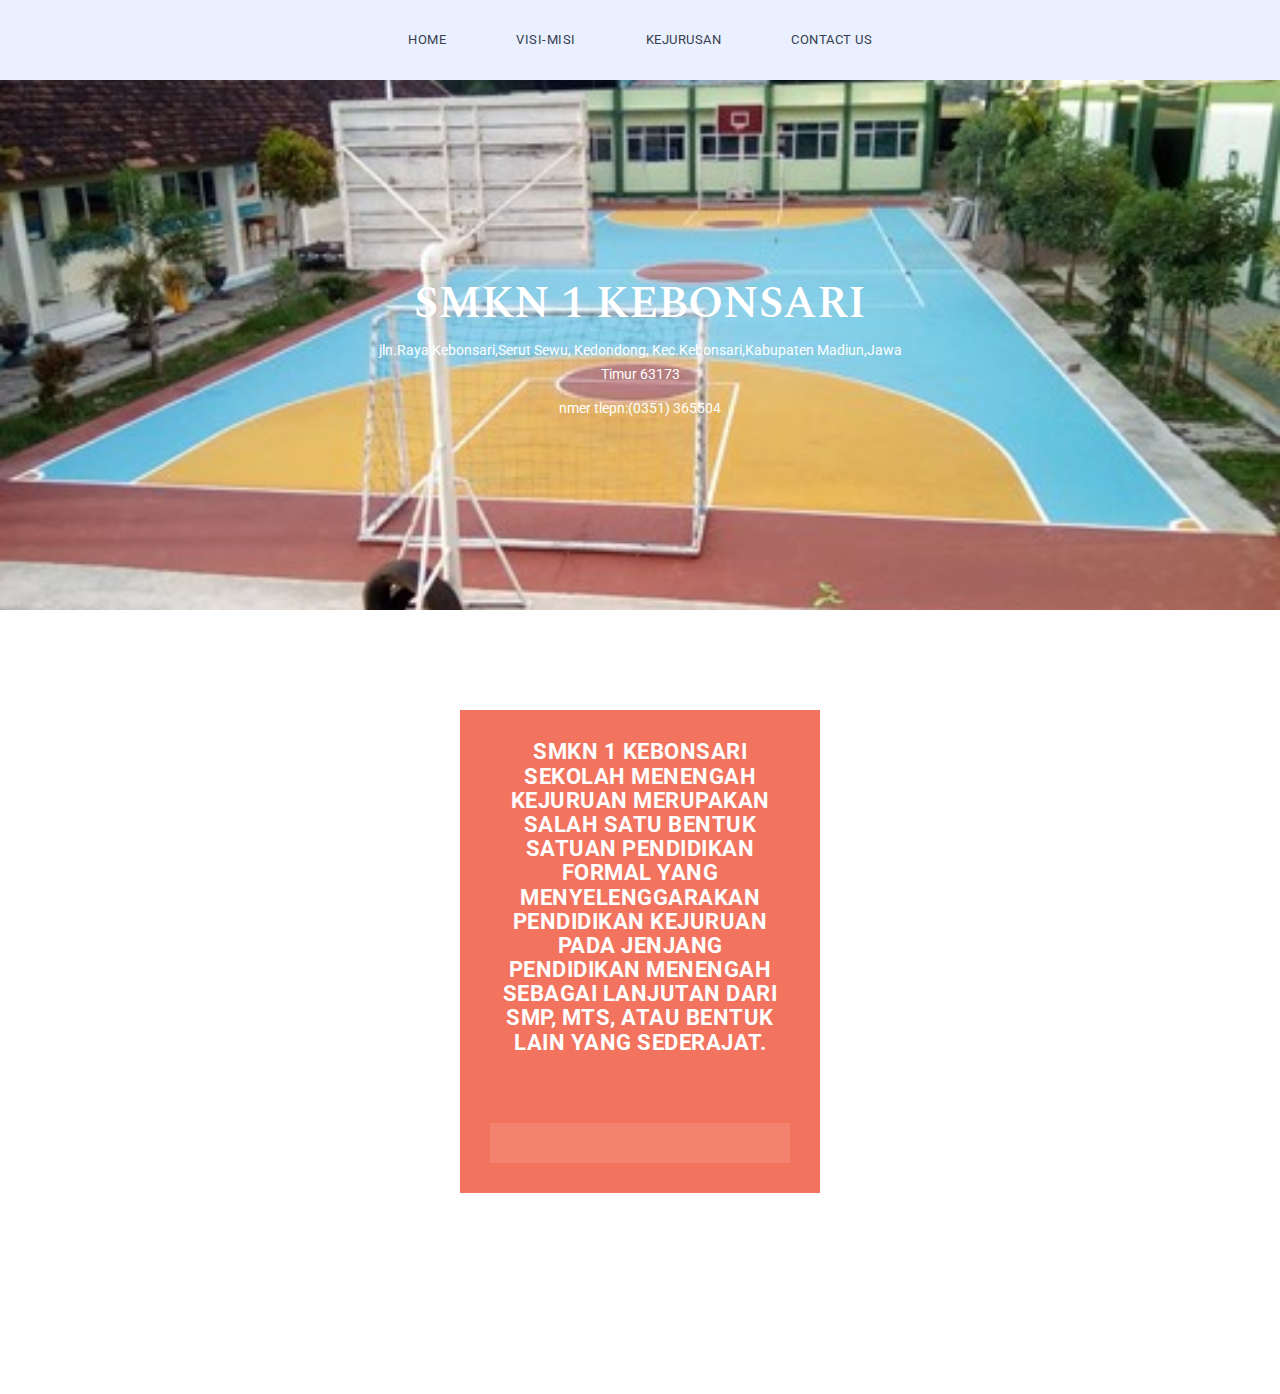
<file: index.html>
<!DOCTYPE html>
<html>
    <head>
        <meta charset="utf-8">
        <meta http-equiv="X-UA-Compatible" content="IE=edge,chrome=1">
<!--
Victory Template
http://www.templatemo.com/tm-507-victory
-->
        <title>anis dwi</title>
        <meta name="description" content="">
        <meta name="viewport" content="width=device-width, initial-scale=1">
        <link rel="apple-touch-icon" href="apple-touch-icon.png">

        <link rel="stylesheet" href="css/bootstrap.min.css">
        <link rel="stylesheet" href="css/bootstrap-theme.min.css">
        <link rel="stylesheet" href="css/fontAwesome.css">
        <link rel="stylesheet" href="css/hero-slider.css">
        <link rel="stylesheet" href="css/owl-carousel.css">
        <link rel="stylesheet" href="css/templatemo-style.css">

        <link href="https://fonts.googleapis.com/css?family=Spectral:200,200i,300,300i,400,400i,500,500i,600,600i,700,700i,800,800i" rel="stylesheet">
        <link href="https://fonts.googleapis.com/css?family=Roboto:100,300,400,500,700,900" rel="stylesheet">

        <script src="js/vendor/modernizr-2.8.3-respond-1.4.2.min.js"></script>
    </head>

<body>
    <div class="header">
        <div class="container">
            <nav class="navbar navbar-inverse" role="navigation">
                <div class="navbar-header">
                    <button type="button" id="nav-toggle" class="navbar-toggle" data-toggle="collapse" data-target="#main-nav">
            
                        <span class="icon-bar"></span>
                        <span class="icon-bar"></span>
                        <span class="icon-bar"></span>
                    </button>
                </div>
                <!--/.navbar-header-->
                <div id="main-nav" class="collapse navbar-collapse">
                    <ul class="nav navbar-nav">
                        <li><a href="index.html">Home</a></li>
                        <li><a href="visi-misi.html">visi-misi</a></li>
                        <li><a href="blog.html">kejurusan</a></li>
                        <li><a href="contact.html">Contact Us</a></li>
                    </ul>
                </div>
                <!--/.navbar-collapse-->
            </nav>
            <!--/.navbar-->
        </div>
        <!--/.container-->
    </div>
    <!--/.header-->


    <section class="banner">
        <div class="container">
            <div class="row">
                <div class="col-md-6 col-md-offset-3">
                    <h2>SMKN 1 KEBONSARI</h2>
                    <p> jln.Raya Kebonsari,Serut Sewu, Kedondong, Kec.Kebonsari,Kabupaten Madiun,Jawa Timur 63173</p>
                    <p>nmer tlepn:(0351) 365504</p>
                    </div>
                </div>
            </div>
        </div>
    </section>



    <section class="cook-delecious">
        <div class="container">
            <div class="row">
                <div class="col-md-3 col-md-offset-1">
                    <div class="first-image">
                        
                    </div>
                </div>
                <div class="col-md-4">
                    <div class="cook-content">
                        <h4> SMKN 1 KEBONSARI
                             Sekolah Menengah Kejuruan merupakan salah satu bentuk satuan pendidikan formal yang menyelenggarakan pendidikan kejuruan pada jenjang pendidikan menengah sebagai lanjutan dari SMP, MTs, atau bentuk lain yang sederajat.<p>
                                <br>
                                <br>
                        </h1>
                        <div class="contact-content">
                        </div>

                        </div>
                    </div>
              
                    </div>
                </div>
            </div>
        </div>
    </section>



    <section class="services">
        <div class="container">
            <div class="row">
                <div class="col-md-3 col-sm-6 col-xs-12">
                    
                       


    



   
                     



                 


   


    


    <script src="//ajax.googleapis.com/ajax/libs/jquery/1.11.2/jquery.min.js"></script>
    <script>window.jQuery || document.write('<script src="js/vendor/jquery-1.11.2.min.js"><\/script>')</script>

    <script src="js/vendor/bootstrap.min.js"></script>

    <script src="js/plugins.js"></script>
    <script src="js/main.js"></script>

    <script src="http://ajax.googleapis.com/ajax/libs/jquery/1.10.2/jquery.min.js" type="text/javascript"></script>
    <script type="text/javascript">
    $(document).ready(function() {
        // navigation click actions 
        $('.scroll-link').on('click', function(event){
            event.preventDefault();
            var sectionID = $(this).attr("data-id");
            scrollToID('#' + sectionID, 750);
        });
        // scroll to top action
        $('.scroll-top').on('click', function(event) {
            event.preventDefault();
            $('html, body').animate({scrollTop:0}, 'slow');         
        });
        // mobile nav toggle
        $('#nav-toggle').on('click', function (event) {
            event.preventDefault();
            $('#main-nav').toggleClass("open");
        });
    });
    // scroll function
    function scrollToID(id, speed){
        var offSet = 0;
        var targetOffset = $(id).offset().top - offSet;
        var mainNav = $('#main-nav');
        $('html,body').animate({scrollTop:targetOffset}, speed);
        if (mainNav.hasClass("open")) {
            mainNav.css("height", "1px").removeClass("in").addClass("collapse");
            mainNav.removeClass("open");
        }
    }
    if (typeof console === "undefined") {
        console = {
            log: function() { }
        };
    }
    </script>
</body>
</html>
</file>
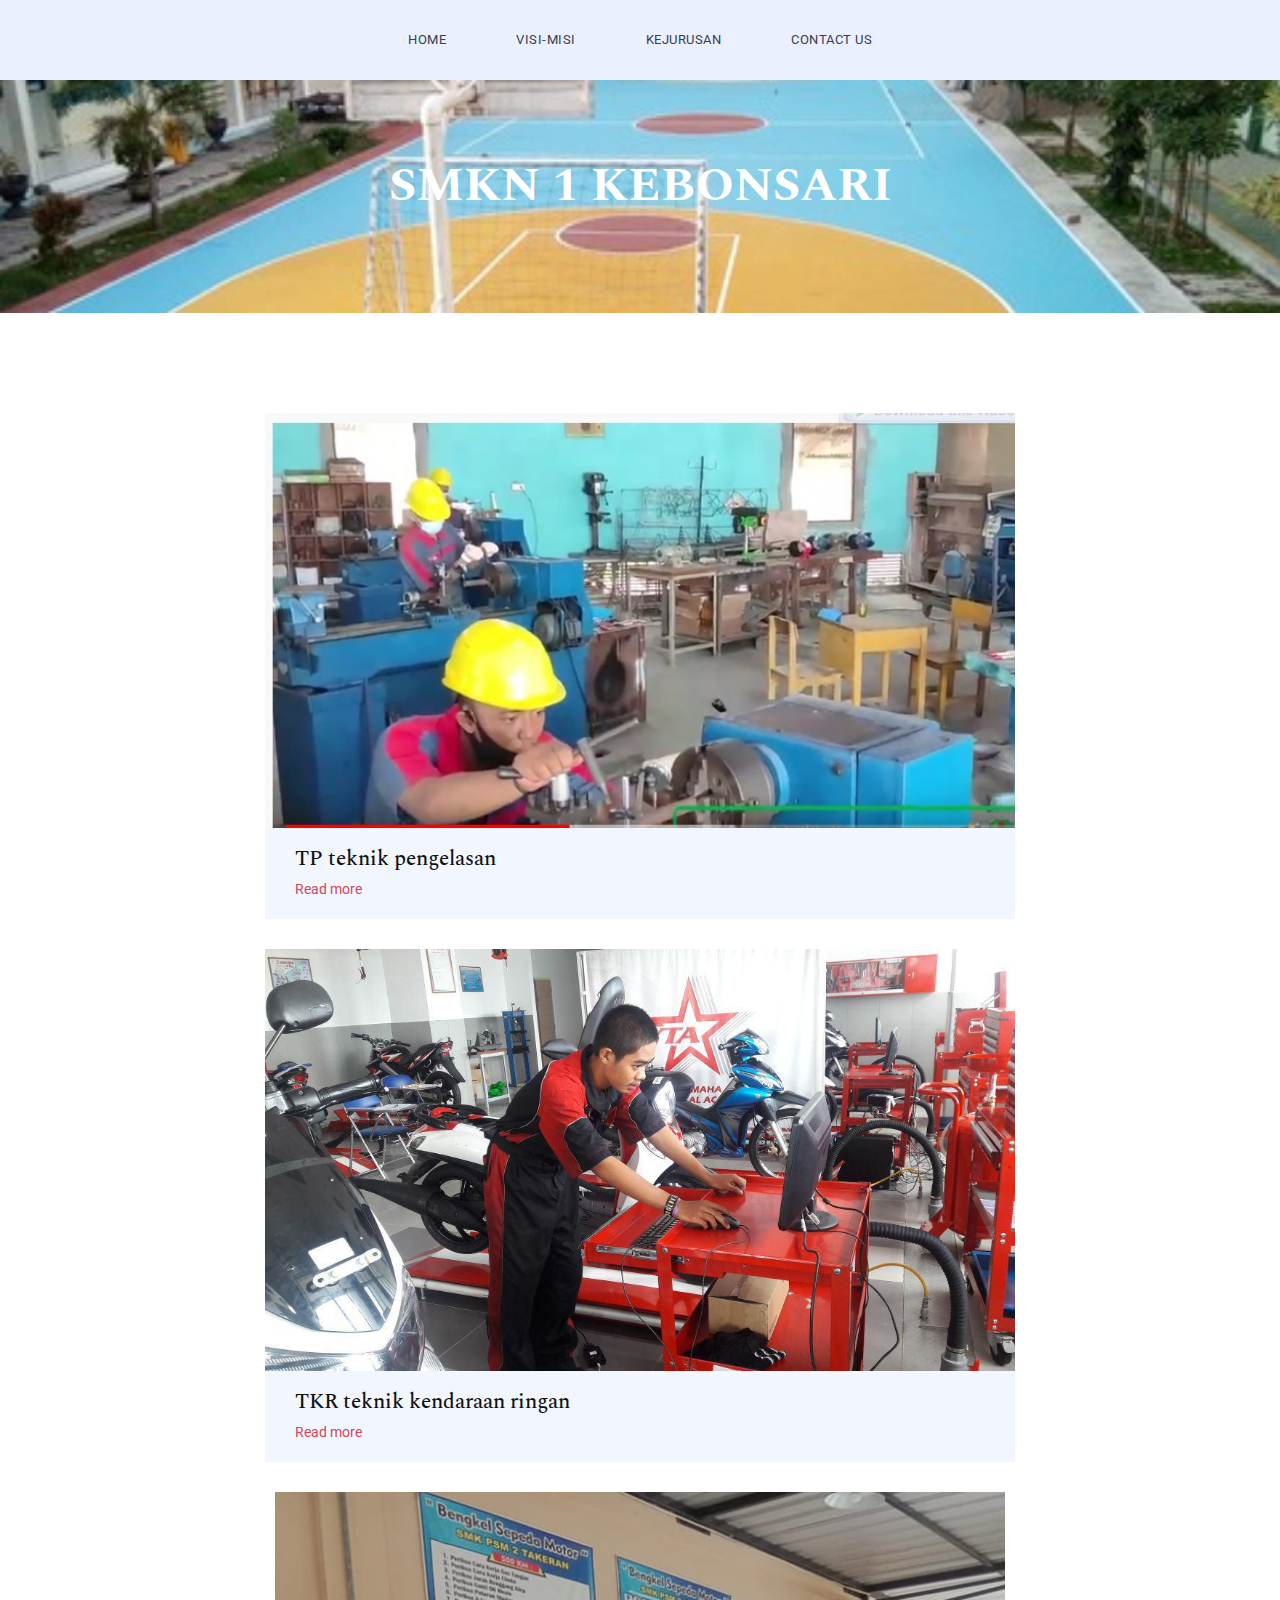
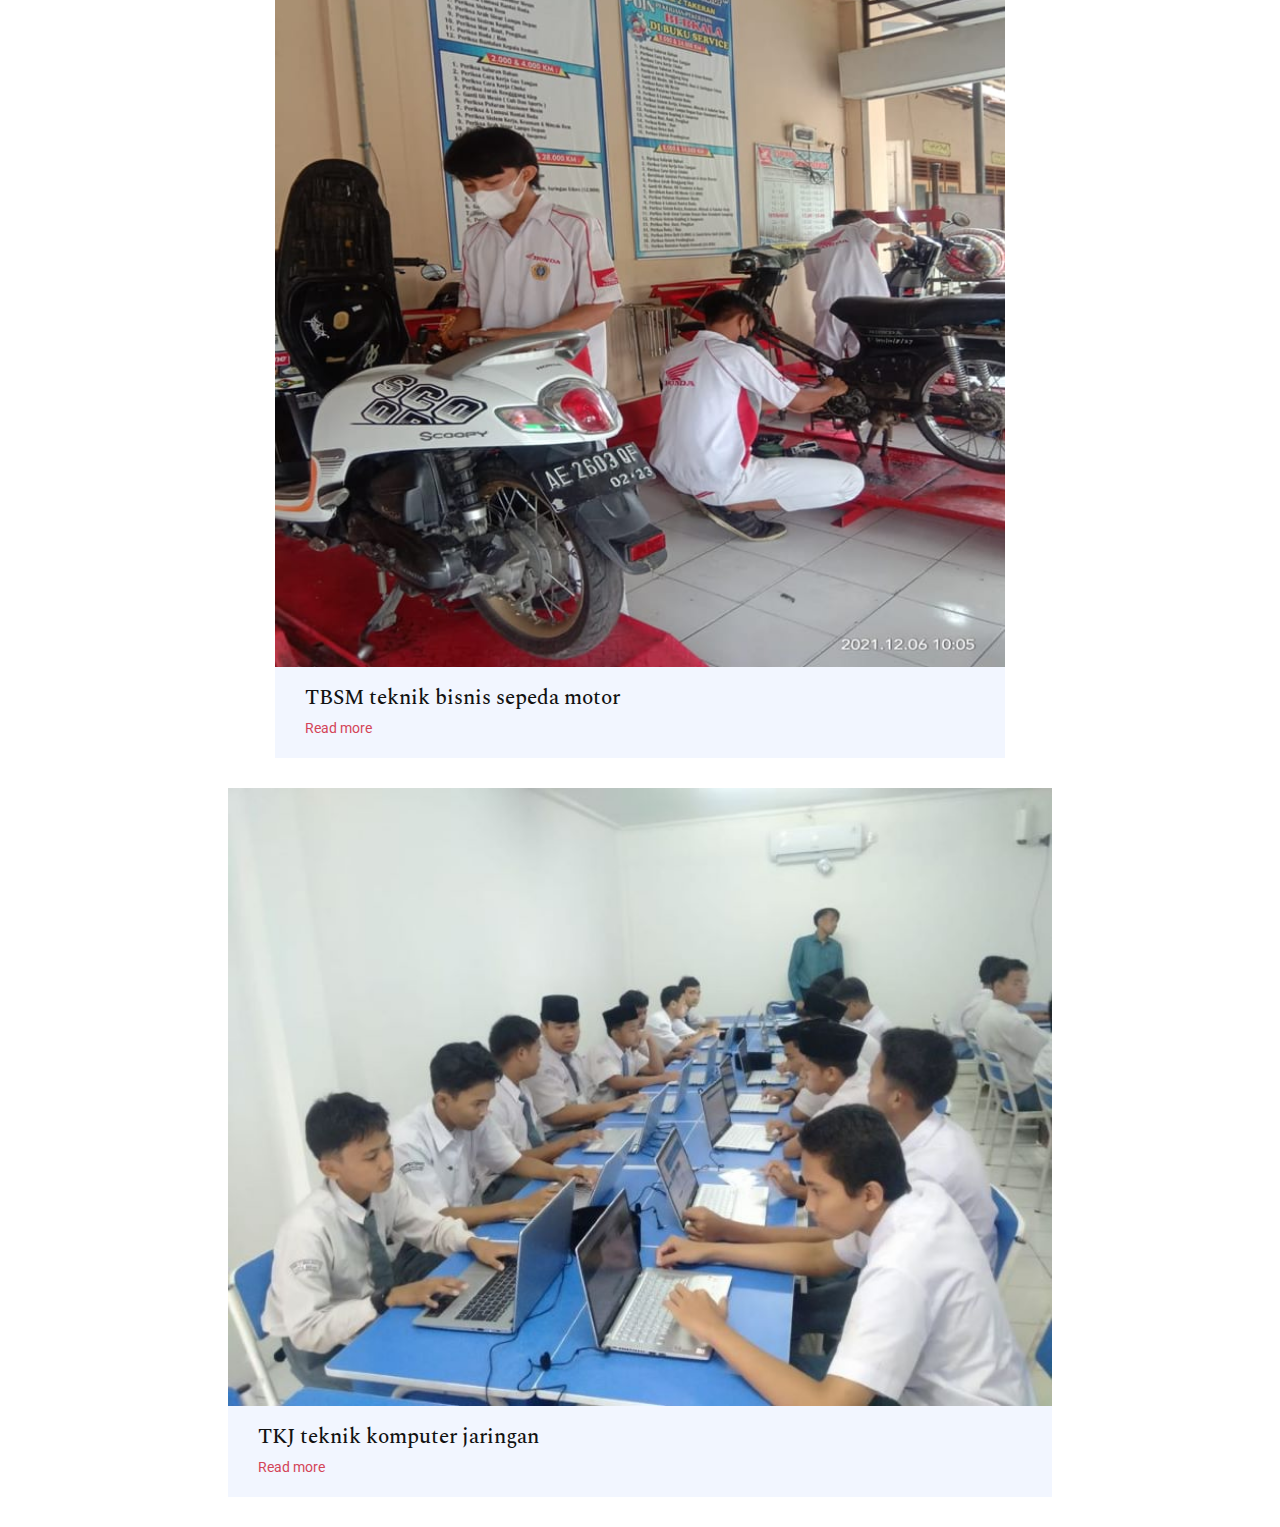
<file: blog.html>
<!DOCTYPE html>
<html>
    <head>
        <meta charset="utf-8">
        <meta http-equiv="X-UA-Compatible" content="IE=edge,chrome=1">
<!--
Victory Template
http://www.templatemo.com/tm-507-victory
-->
        <title>anis dwi</title>
        <meta name="description" content="">
        <meta name="viewport" content="width=device-width, initial-scale=1">
        <link rel="apple-touch-icon" href="apple-touch-icon.png">

        <link rel="stylesheet" href="css/bootstrap.min.css">
        <link rel="stylesheet" href="css/bootstrap-theme.min.css">
        <link rel="stylesheet" href="css/fontAwesome.css">
        <link rel="stylesheet" href="css/hero-slider.css">
        <link rel="stylesheet" href="css/owl-carousel.css">
        <link rel="stylesheet" href="css/templatemo-style.css">

        <link href="https://fonts.googleapis.com/css?family=Spectral:200,200i,300,300i,400,400i,500,500i,600,600i,700,700i,800,800i" rel="stylesheet">
        <link href="https://fonts.googleapis.com/css?family=Roboto:100,300,400,500,700,900" rel="stylesheet">

        <script src="js/vendor/modernizr-2.8.3-respond-1.4.2.min.js"></script>
    </head>

<body>
    <div class="header">
        <div class="container">
            <nav class="navbar navbar-inverse" role="navigation">
                <div class="navbar-header">
                    <button type="button" id="nav-toggle" class="navbar-toggle" data-toggle="collapse" data-target="#main-nav">
                        
                        <span class="icon-bar"></span>
                        <span class="icon-bar"></span>
                        <span class="icon-bar"></span>
                    </button>
                </div>
                <!--/.navbar-header-->
                <div id="main-nav" class="collapse navbar-collapse">
                    <ul class="nav navbar-nav">
                        <li><a href="index.html">Home</a></li>
                        <li><a href="menu.html">visi-misi</a></li>
                        <li><a href="blog.html">kejurusan</a></li>
                        <li><a href="contact.html">Contact Us</a></li>
                    </ul>
                </div>
                <!--/.navbar-collapse-->
            </nav>
            <!--/.navbar-->
        </div>
        <!--/.container-->
    </div>
    <!--/.header-->


    <section class="page-heading">
        <div class="container">
            <div class="row">
                <div class="col-md-12">
                    <h1>SMKN 1 KEBONSARI </h1>
                </div>
            </div>
        </div>
    </section>


    <section class="blog-page">
        <div class="container">
            <div class="row">
                <div class="col-md-8 col-md-offset-2">
                    <div class="blog-item">
                        <img src="img/gmbar.tp.jpg" alt="">
                        <div class="down-content">
                            <h4>TP teknik pengelasan </h4>
                                <a href="tp.html"target="_blank"class="button">Read more</a>
                        </div>
                    </div>
                </div>
                <div class="col-md-8 col-md-offset-2">
                    <div class="blog-item">
                        <img src="img/gmbar.tkr.jpg" alt="">
                        <div class="down-content">
                            <h4>TKR teknik kendaraan ringan </h4>
                                <a href="tkro.html"target="_blank"class="button">Read more</a>
                            </div>
                        </div>
                    </div>
                </div>
                <div class="col-md-8 col-md-offset-2">
                    <div class="blog-item">
                        <img src="img/gmbar,tbsm.jpg" alt="">
                        <div class="down-content">
                            <h4>TBSM teknik bisnis sepeda motor</h4>
                            <a href="tbsm.html"target="_blank"class="button">Read more</a>
                            </div>
                        </div>
                    </div>
                </div>
                <div class="col-md-8 col-md-offset-2">
                    <div class="blog-item">
                        <img src="img/gmbar,tkj.jpg" alt="">
                        <div class="down-content">
                            <h4>TKJ teknik komputer jaringan </h4>
                                <a href="tkj.html"target="_blank"class="button">Read more</a>
                            </div>
                        </div>
                    </div>
                </div>
                
                    
                </div>
            </div>
        </div>
    </section>


   
                   


    <script src="//ajax.googleapis.com/ajax/libs/jquery/1.11.2/jquery.min.js"></script>
    <script>window.jQuery || document.write('<script src="js/vendor/jquery-1.11.2.min.js"><\/script>')</script>

    <script src="js/vendor/bootstrap.min.js"></script>

    <script src="js/plugins.js"></script>
    <script src="js/main.js"></script>

    <script src="http://ajax.googleapis.com/ajax/libs/jquery/1.10.2/jquery.min.js" type="text/javascript"></script>
    <script type="text/javascript">
    $(document).ready(function() {
        // navigation click actions 
        $('.scroll-link').on('click', function(event){
            event.preventDefault();
            var sectionID = $(this).attr("data-id");
            scrollToID('#' + sectionID, 750);
        });
        // scroll to top action
        $('.scroll-top').on('click', function(event) {
            event.preventDefault();
            $('html, body').animate({scrollTop:0}, 'slow');         
        });
        // mobile nav toggle
        $('#nav-toggle').on('click', function (event) {
            event.preventDefault();
            $('#main-nav').toggleClass("open");
        });
    });
    // scroll function
    function scrollToID(id, speed){
        var offSet = 0;
        var targetOffset = $(id).offset().top - offSet;
        var mainNav = $('#main-nav');
        $('html,body').animate({scrollTop:targetOffset}, speed);
        if (mainNav.hasClass("open")) {
            mainNav.css("height", "1px").removeClass("in").addClass("collapse");
            mainNav.removeClass("open");
        }
    }
    if (typeof console === "undefined") {
        console = {
            log: function() { }
        };
    }
    </script>
</body>
</html>
</file>
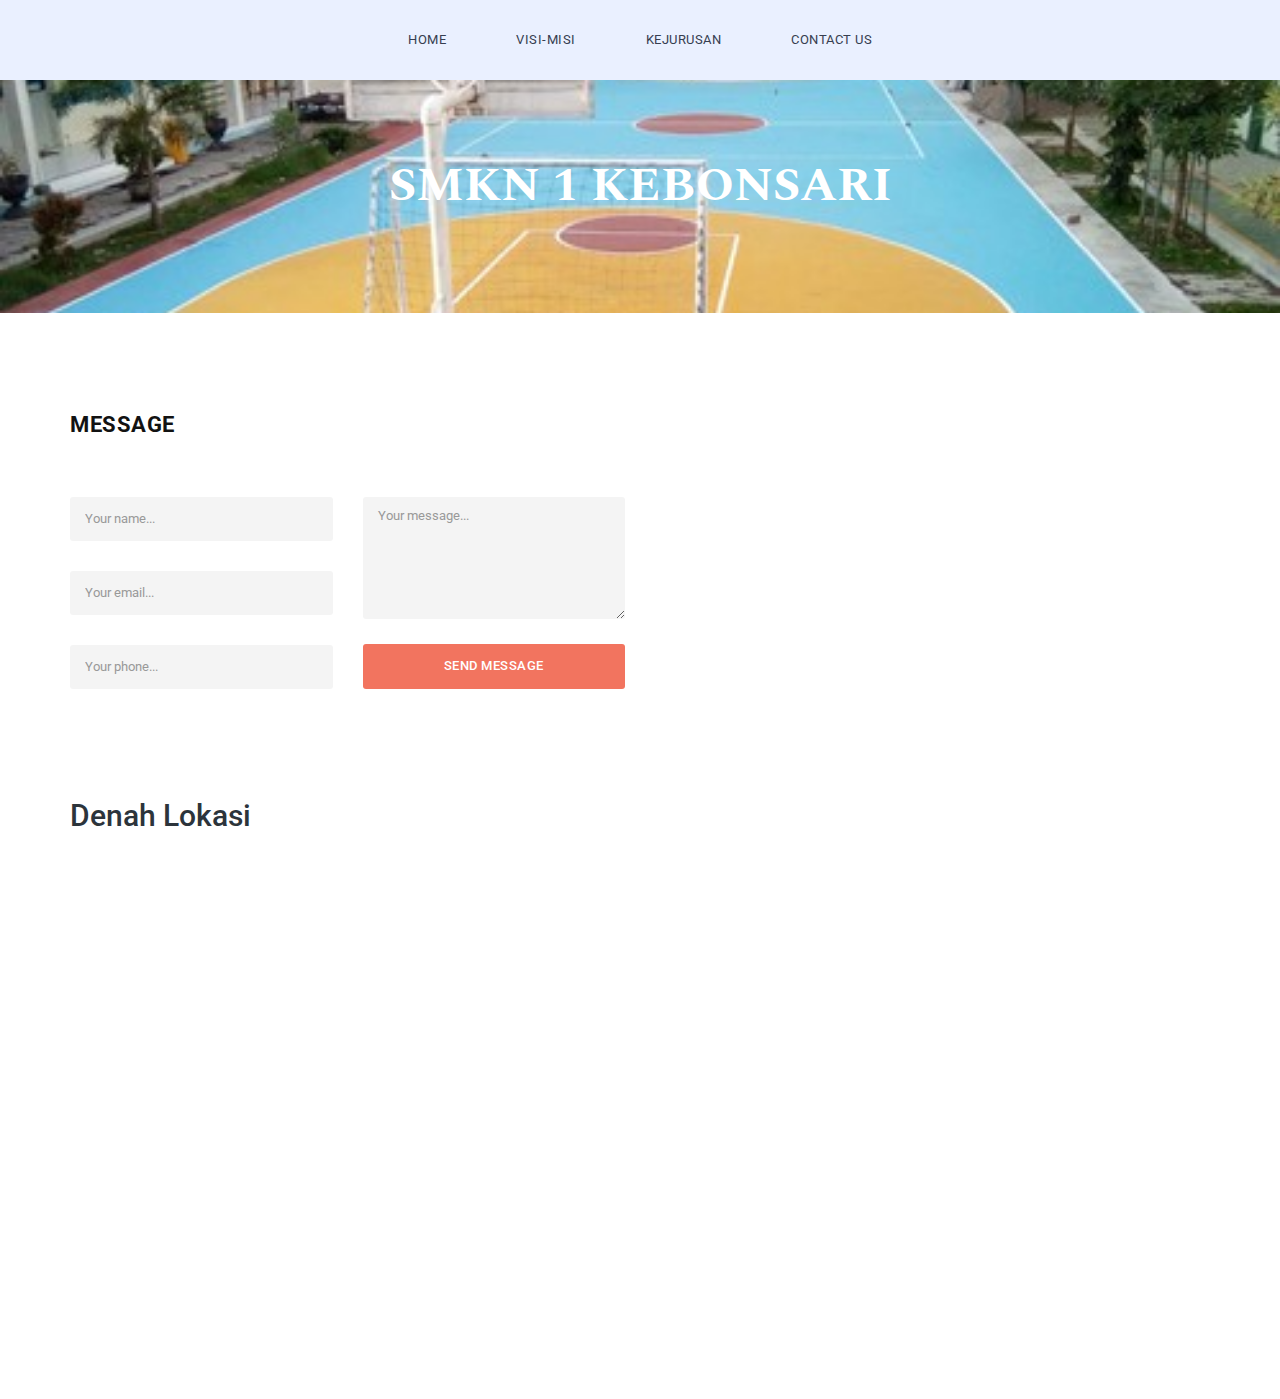
<file: contact.html>
<!DOCTYPE html>
<html>
    <head>
        <meta charset="utf-8">
        <meta http-equiv="X-UA-Compatible" content="IE=edge,chrome=1">
<!--
Victory Template
http://www.templatemo.com/tm-507-victory
-->
        <title>anis dwi</title>
        <meta name="description" content="">
        <meta name="viewport" content="width=device-width, initial-scale=1">
        <link rel="apple-touch-icon" href="apple-touch-icon.png">

        <link rel="stylesheet" href="css/bootstrap.min.css">
        <link rel="stylesheet" href="css/bootstrap-theme.min.css">
        <link rel="stylesheet" href="css/fontAwesome.css">
        <link rel="stylesheet" href="css/hero-slider.css">
        <link rel="stylesheet" href="css/owl-carousel.css">
        <link rel="stylesheet" href="css/templatemo-style.css">

        <link href="https://fonts.googleapis.com/css?family=Spectral:200,200i,300,300i,400,400i,500,500i,600,600i,700,700i,800,800i" rel="stylesheet">
        <link href="https://fonts.googleapis.com/css?family=Roboto:100,300,400,500,700,900" rel="stylesheet">

        <script src="js/vendor/modernizr-2.8.3-respond-1.4.2.min.js"></script>
    </head>

<body>
    <div class="header">
        <div class="container">
            <nav class="navbar navbar-inverse" role="navigation">
                <div class="navbar-header">
                    <button type="button" id="nav-toggle" class="navbar-toggle" data-toggle="collapse" data-target="#main-nav">
                        
                        <span class="icon-bar"></span>
                        <span class="icon-bar"></span>
                        <span class="icon-bar"></span>
                    </button>
                </div>
                <!--/.navbar-header-->
                <div id="main-nav" class="collapse navbar-collapse">
                    <ul class="nav navbar-nav">
                        <li><a href="index.html">Home</a></li>
                        <li><a href="visi-misi.html">visi-misi</a></li>
                        <li><a href="blog.html">kejurusan</a></li>
                        <li><a href="contact.html">Contact Us</a></li>
                    </ul>
                </div>
                <!--/.navbar-collapse-->
            </nav>
            <!--/.navbar-->
        </div>
        <!--/.container-->
    </div>
    <!--/.header-->


    <section class="page-heading">
        <div class="container">
            <div class="row">
                <div class="col-md-12">
                    <h1>SMKN 1 KEBONSARI</h1>
                </div>
            </div>
        </div>
    </section>



    <section class="contact-us">
        <div class="container">
            <div class="row">
                <div class="col-md-6">
                    <div class="section-heading">
                        <h2>Message</h2>
                    </div>
                    <form id="contact" action="" method="post">
                        <div class="row">
                            <div class="col-md-6">
                                <fieldset>
                                    <input name="name" type="text" class="form-control" id="name" placeholder="Your name..." required>
                                </fieldset>
                                <fieldset>
                                    <input name="email" type="text" class="form-control" id="email" placeholder="Your email..." required>
                                </fieldset>
                                <fieldset>
                                    <input name="phone" type="text" class="form-control" id="phone" placeholder="Your phone..." required>
                                </fieldset>
                            </div>
                            <div class="col-md-6">
                                <fieldset>
                                    <textarea name="message" rows="6" class="form-control" id="message" placeholder="Your message..." required></textarea>
                                </fieldset>
                                <fieldset>
                                    <button type="submit" id="form-submit" class="btn">Send Message</button>
                                </fieldset>
                            </div>
                        </div>
                    </form>
                </div>
                <div class="col-md-6">
                    <div class="section-heading contact-info">
                </div>
            </div>
        </div>
    </section>



    <section class="map">
        <div class="container">
            <div class="row">
                <div class="col-md-12">
                    <div id="map">
        <!-- How to change your own map point
            1. Go to Google Maps
            2. Click on your location point
            3. Click "Share" and choose "Embed map" tab
            4. Copy only URL and paste it within the src="" field below
        -->   
            <h2> Denah Lokasi</h2>      
                        <iframe src="https://www.google.com/maps/embed?pb=!1m18!1m12!1m3!1d3953.6919176580304!2d111.48837177357909!3d-7.716167976444758!2m3!1f0!2f0!3f0!3m2!1i1024!2i768!4f13.1!3m3!1m2!1s0x2e79bd69b07c97b9%3A0xe9f75d0e2fcad6ef!2sSMKN%201%20Kebonsari!5e0!3m2!1sid!2sid!4v1716516391362!5m2!1sid!2sid" width="100%" height="500" frameborder="0" style="border:0" allowfullscreen></iframe>
                    </div>
                </div>
            </div>
        </div>
    </section>



   


    <script src="//ajax.googleapis.com/ajax/libs/jquery/1.11.2/jquery.min.js"></script>
    <script>window.jQuery || document.write('<script src="js/vendor/jquery-1.11.2.min.js"><\/script>')</script>

    <script src="js/vendor/bootstrap.min.js"></script>

    <script src="js/plugins.js"></script>
    <script src="js/main.js"></script>

    <script src="http://ajax.googleapis.com/ajax/libs/jquery/1.10.2/jquery.min.js" type="text/javascript"></script>
    <script type="text/javascript">
    $(document).ready(function() {
        // navigation click actions 
        $('.scroll-link').on('click', function(event){
            event.preventDefault();
            var sectionID = $(this).attr("data-id");
            scrollToID('#' + sectionID, 750);
        });
        // scroll to top action
        $('.scroll-top').on('click', function(event) {
            event.preventDefault();
            $('html, body').animate({scrollTop:0}, 'slow');         
        });
        // mobile nav toggle
        $('#nav-toggle').on('click', function (event) {
            event.preventDefault();
            $('#main-nav').toggleClass("open");
        });
    });
    // scroll function
    function scrollToID(id, speed){
        var offSet = 0;
        var targetOffset = $(id).offset().top - offSet;
        var mainNav = $('#main-nav');
        $('html,body').animate({scrollTop:targetOffset}, speed);
        if (mainNav.hasClass("open")) {
            mainNav.css("height", "1px").removeClass("in").addClass("collapse");
            mainNav.removeClass("open");
        }
    }
    if (typeof console === "undefined") {
        console = {
            log: function() { }
        };
    }
    </script>
</body>
</html>
</file>
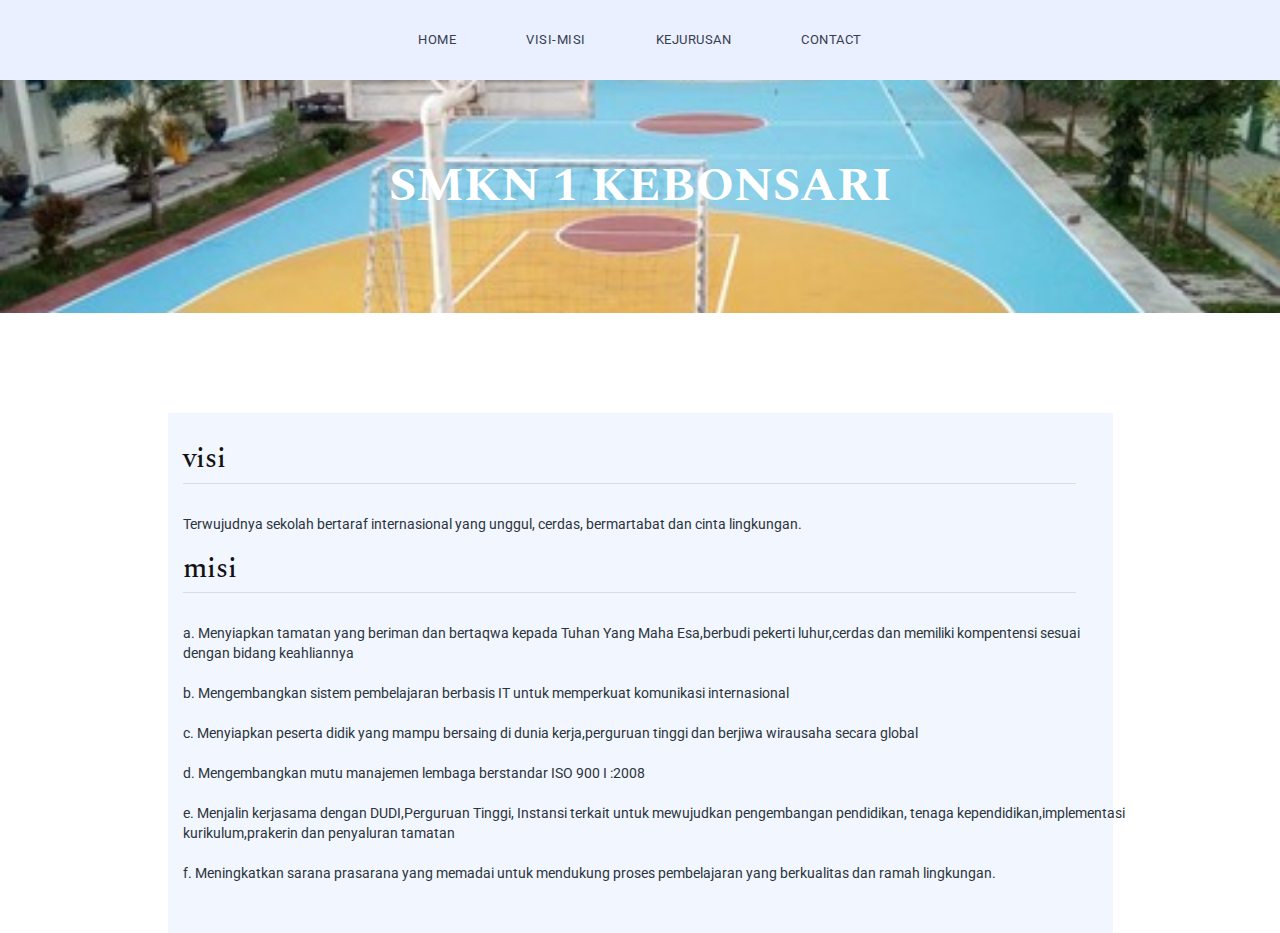
<file: menu.html>
<!DOCTYPE html>
<html>
    <head>
        <meta charset="utf-8">
        <meta http-equiv="X-UA-Compatible" content="IE=edge,chrome=1">
<!--
Victory Template
http://www.templatemo.com/tm-507-victory
-->
        <title>anis dwi</title>
        <meta name="description" content="">
        <meta name="viewport" content="width=device-width, initial-scale=1">
        <link rel="apple-touch-icon" href="apple-touch-icon.png">

        <link rel="stylesheet" href="css/bootstrap.min.css">
        <link rel="stylesheet" href="css/bootstrap-theme.min.css">
        <link rel="stylesheet" href="css/fontAwesome.css">
        <link rel="stylesheet" href="css/hero-slider.css">
        <link rel="stylesheet" href="css/owl-carousel.css">
        <link rel="stylesheet" href="css/templatemo-style.css">

        <link href="https://fonts.googleapis.com/css?family=Spectral:200,200i,300,300i,400,400i,500,500i,600,600i,700,700i,800,800i" rel="stylesheet">
        <link href="https://fonts.googleapis.com/css?family=Roboto:100,300,400,500,700,900" rel="stylesheet">

        <script src="js/vendor/modernizr-2.8.3-respond-1.4.2.min.js"></script>
    </head>

<body>
    <div class="header">
        <div class="container">
            <nav class="navbar navbar-inverse" role="navigation">
                <div class="navbar-header">
                    <button type="button" id="nav-toggle" class="navbar-toggle" data-toggle="collapse" data-target="#main-nav">
                    
                        <span class="icon-bar"></span>
                        <span class="icon-bar"></span>
                        <span class="icon-bar"></span>
                    </button>
                </div>
                <!--/.navbar-header-->
                <div id="main-nav" class="collapse navbar-collapse">
                    <ul class="nav navbar-nav">
                        <li><a href="index.html">Home</a></li>
                        <li><a href="menu.html">visi-misi</a></li>
                        <li><a href="blog.html">kejurusan</a></li>
                        <li><a href="contact.html">Contact</a></li>
                    </ul>
                </div>
                <!--/.navbar-collapse-->
            </nav>
            <!--/.navbar-->
        </div>
        <!--/.container-->
    </div>
    <!--/.header-->


    <section class="page-heading">
        <div class="container">
            <div class="row">
                <div class="col-md-12">
                    <h1>SMKN 1 KEBONSARI<h1>
            
                </div>
            </div>
        </div>
    </section>



    <section class="breakfast-menu">
        <div class="container">
            <div class="row">
                <div class="col-md-10 col-md-offset-1">
                    <div class="breakfast-menu-content">
                        <div class="row">
                            <div class="col-md-5">
                                <div class="left-image">
                                </div>
                            </div>
                            <div class="col-md-7">
                                </div>
                                                        <h2>visi</h2>
                                Terwujudnya sekolah bertaraf internasional yang unggul, cerdas, bermartabat dan cinta lingkungan.
                               <br>
                               <br>
                                                        <h2>misi</h2>
                    a. Menyiapkan tamatan yang beriman dan bertaqwa kepada Tuhan Yang Maha Esa,berbudi pekerti luhur,cerdas dan memiliki kompentensi sesuai dengan bidang keahliannya
                    <br>
                    <br>
                    b. Mengembangkan sistem pembelajaran berbasis IT untuk memperkuat komunikasi internasional
                    <br>
                    <br>
                    c. Menyiapkan peserta didik yang mampu bersaing di dunia kerja,perguruan tinggi dan berjiwa wirausaha secara global
                    <br>
                    <br>
                    d. Mengembangkan mutu manajemen lembaga berstandar ISO 900 I :2008
                    <br>
                    <br>
                    e. Menjalin kerjasama dengan DUDI,Perguruan Tinggi, Instansi terkait untuk mewujudkan pengembangan pendidikan, tenaga kependidikan,implementasi kurikulum,prakerin dan penyaluran tamatan
                    <br>
                    <br>
                    f. Meningkatkan sarana prasarana yang memadai untuk mendukung proses pembelajaran yang berkualitas dan ramah lingkungan.
                    <br>
                    <br>
        </div>
    </section>



    
                  


    <script src="//ajax.googleapis.com/ajax/libs/jquery/1.11.2/jquery.min.js"></script>
    <script>window.jQuery || document.write('<script src="js/vendor/jquery-1.11.2.min.js"><\/script>')</script>

    <script src="js/vendor/bootstrap.min.js"></script>

    <script src="js/plugins.js"></script>
    <script src="js/main.js"></script>

    <script src="http://ajax.googleapis.com/ajax/libs/jquery/1.10.2/jquery.min.js" type="text/javascript"></script>
    <script type="text/javascript">
    $(document).ready(function() {
        // navigation click actions 
        $('.scroll-link').on('click', function(event){
            event.preventDefault();
            var sectionID = $(this).attr("data-id");
            scrollToID('#' + sectionID, 750);
        });
        // scroll to top action
        $('.scroll-top').on('click', function(event) {
            event.preventDefault();
            $('html, body').animate({scrollTop:0}, 'slow');         
        });
        // mobile nav toggle
        $('#nav-toggle').on('click', function (event) {
            event.preventDefault();
            $('#main-nav').toggleClass("open");
        });
    });
    // scroll function
    function scrollToID(id, speed){
        var offSet = 0;
        var targetOffset = $(id).offset().top - offSet;
        var mainNav = $('#main-nav');
        $('html,body').animate({scrollTop:targetOffset}, speed);
        if (mainNav.hasClass("open")) {
            mainNav.css("height", "1px").removeClass("in").addClass("collapse");
            mainNav.removeClass("open");
        }
    }
    if (typeof console === "undefined") {
        console = {
            log: function() { }
        };
    }
    </script>
</body>
</html>
</file>
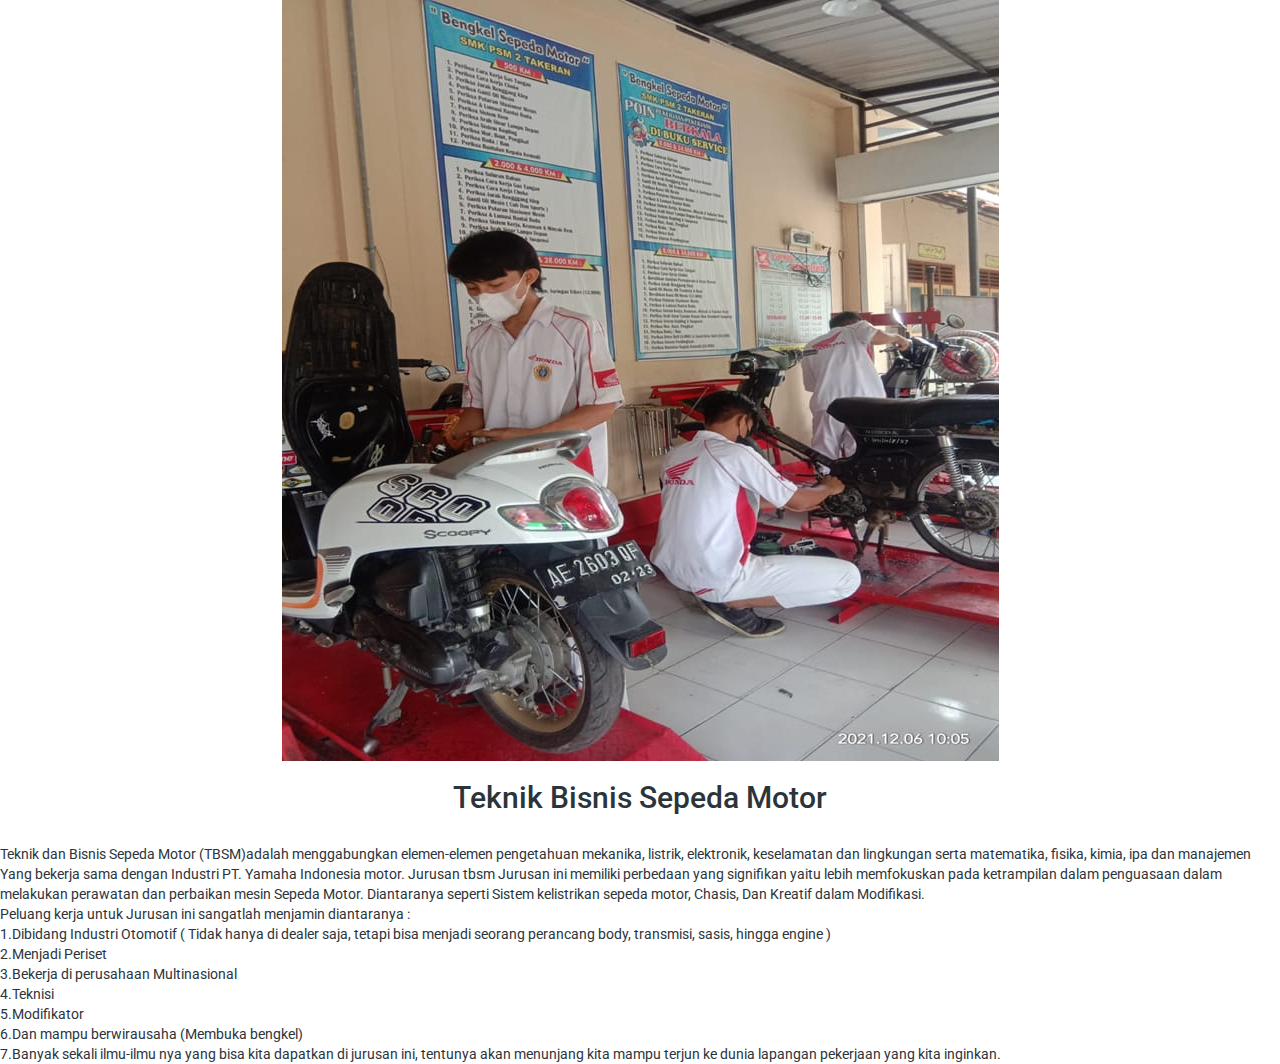
<file: tbsm.html>
<!DOCTYPE html>
<html>
    <head>
        <meta charset="utf-8">
        <meta http-equiv="X-UA-Compatible" content="IE=edge,chrome=1">
<!--
Victory Template
http://www.templatemo.com/tm-507-victory
-->
        <title>tbsm</title>
        <meta name="description" content="">
        <meta name="viewport" content="width=device-width, initial-scale=1">
        <link rel="apple-touch-icon" href="apple-touch-icon.png">

        <link rel="stylesheet" href="css/bootstrap.min.css">
        <link rel="stylesheet" href="css/bootstrap-theme.min.css">
        <link rel="stylesheet" href="css/fontAwesome.css">
        <link rel="stylesheet" href="css/hero-slider.css">
        <link rel="stylesheet" href="css/owl-carousel.css">
        <link rel="stylesheet" href="css/templatemo-style.css">

        <link href="https://fonts.googleapis.com/css?family=Spectral:200,200i,300,300i,400,400i,500,500i,600,600i,700,700i,800,800i" rel="stylesheet">
        <link href="https://fonts.googleapis.com/css?family=Roboto:100,300,400,500,700,900" rel="stylesheet">

        <script src="js/vendor/modernizr-2.8.3-respond-1.4.2.min.js"></script>
    </head>
   <center><img src="img/gmbar,tbsm.jpg" alt=""></center>
    <div class="down-content">
        <center><h2>Teknik Bisnis Sepeda Motor </h2></center>
        <br>
        Teknik dan Bisnis Sepeda Motor (TBSM)adalah menggabungkan elemen-elemen pengetahuan mekanika, listrik, elektronik, keselamatan dan lingkungan serta matematika, fisika, kimia, ipa dan manajemen
      Yang bekerja sama dengan Industri PT. Yamaha Indonesia motor. 
        Jurusan tbsm Jurusan ini memiliki perbedaan yang signifikan yaitu lebih memfokuskan pada ketrampilan dalam penguasaan dalam melakukan perawatan dan perbaikan mesin Sepeda Motor.
         Diantaranya seperti Sistem kelistrikan sepeda motor, Chasis, Dan Kreatif dalam Modifikasi.
<br>
Peluang kerja untuk Jurusan ini sangatlah menjamin diantaranya :
<br>
1.Dibidang Industri Otomotif ( Tidak hanya di dealer saja, tetapi bisa menjadi seorang perancang body, transmisi, sasis, hingga engine )
<br>
2.Menjadi Periset
<br>
3.Bekerja di perusahaan Multinasional
<br>
4.Teknisi
<br>
5.Modifikator
<br>
6.Dan mampu berwirausaha (Membuka bengkel)
<br>
7.Banyak sekali ilmu-ilmu nya yang bisa kita dapatkan di jurusan ini, tentunya akan menunjang kita mampu terjun ke dunia lapangan pekerjaan yang kita inginkan.
<body>
</file>
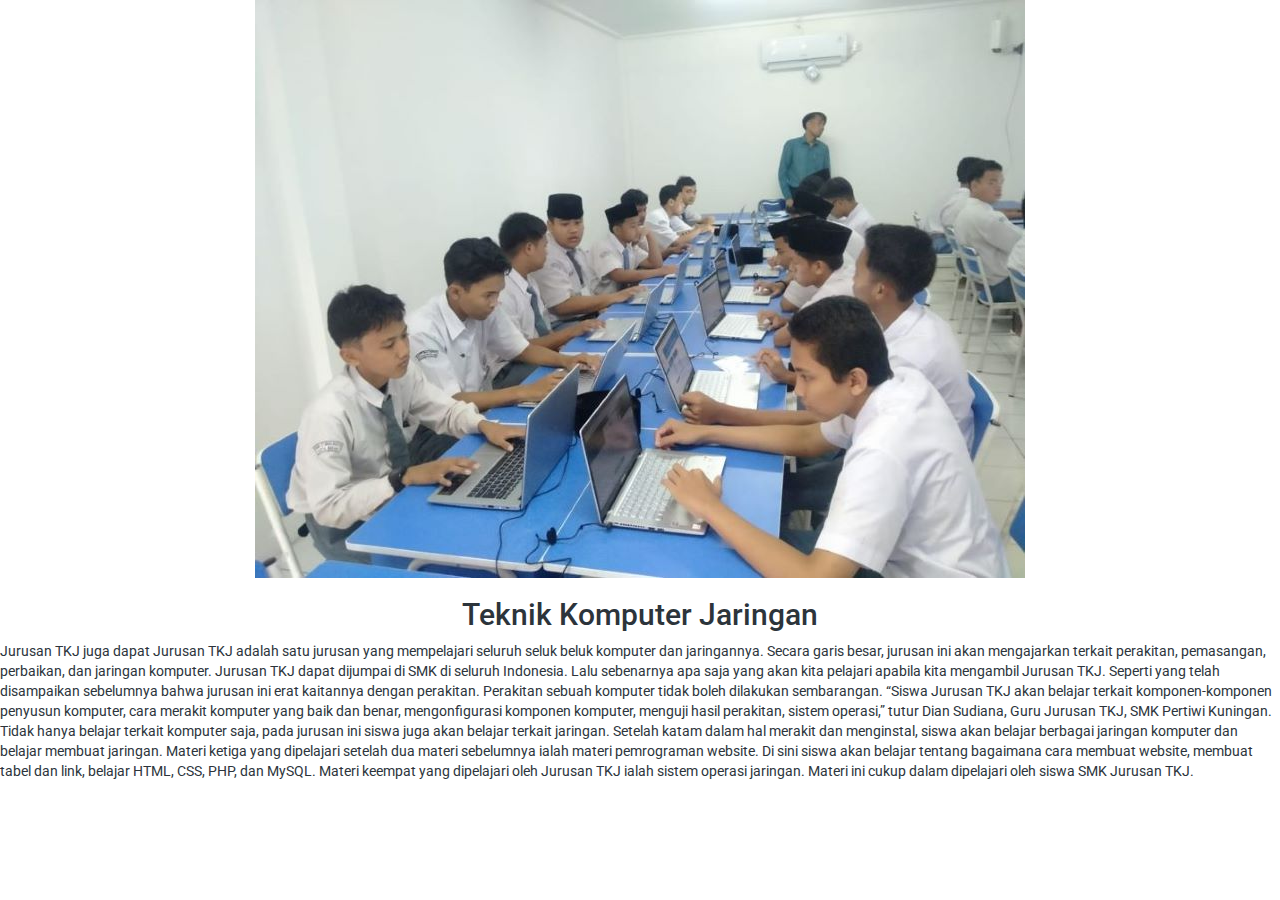
<file: tkj.html>
<!DOCTYPE html>
<html>
    <head>
        <meta charset="utf-8">
        <meta http-equiv="X-UA-Compatible" content="IE=edge,chrome=1">
<!--
Victory Template
http://www.templatemo.com/tm-507-victory
-->
        <title>tkj</title>
        <meta name="description" content="">
        <meta name="viewport" content="width=device-width, initial-scale=1">
        <link rel="apple-touch-icon" href="apple-touch-icon.png">

        <link rel="stylesheet" href="css/bootstrap.min.css">
        <link rel="stylesheet" href="css/bootstrap-theme.min.css">
        <link rel="stylesheet" href="css/fontAwesome.css">
        <link rel="stylesheet" href="css/hero-slider.css">
        <link rel="stylesheet" href="css/owl-carousel.css">
        <link rel="stylesheet" href="css/templatemo-style.css">

        <link href="https://fonts.googleapis.com/css?family=Spectral:200,200i,300,300i,400,400i,500,500i,600,600i,700,700i,800,800i" rel="stylesheet">
        <link href="https://fonts.googleapis.com/css?family=Roboto:100,300,400,500,700,900" rel="stylesheet">

        <script src="js/vendor/modernizr-2.8.3-respond-1.4.2.min.js"></script>
    </head>
   <center><img src="img/gmbar,tkj.jpg" alt=""></center>
                        <div class="down-content">
                           <center> <h2>Teknik Komputer Jaringan </h2></center>
    Jurusan TKJ juga dapat Jurusan TKJ adalah satu jurusan yang mempelajari seluruh seluk beluk komputer dan jaringannya. Secara garis besar, jurusan ini akan mengajarkan terkait perakitan, pemasangan, perbaikan, dan jaringan komputer. Jurusan TKJ dapat dijumpai di SMK di seluruh Indonesia.
    Lalu sebenarnya apa saja yang akan kita pelajari apabila kita mengambil Jurusan TKJ. Seperti yang telah disampaikan sebelumnya bahwa jurusan ini erat kaitannya dengan perakitan. Perakitan sebuah komputer tidak boleh dilakukan sembarangan. 
    “Siswa Jurusan TKJ akan belajar terkait komponen-komponen penyusun komputer, cara merakit komputer yang baik dan benar, mengonfigurasi komponen komputer, menguji hasil perakitan, sistem operasi,” tutur Dian Sudiana, Guru Jurusan TKJ, SMK Pertiwi Kuningan.
    Tidak hanya belajar terkait komputer saja, pada jurusan ini siswa juga akan belajar terkait jaringan. Setelah katam dalam hal merakit dan menginstal, siswa akan belajar berbagai jaringan komputer dan belajar membuat jaringan.
    Materi ketiga yang dipelajari setelah dua materi sebelumnya ialah materi pemrograman website. Di sini siswa akan belajar tentang bagaimana cara membuat website, membuat tabel dan link, belajar HTML, CSS, PHP, dan MySQL.
    Materi keempat yang dipelajari oleh Jurusan TKJ ialah sistem operasi jaringan. Materi ini cukup dalam dipelajari oleh siswa SMK Jurusan TKJ.
<body>
</file>
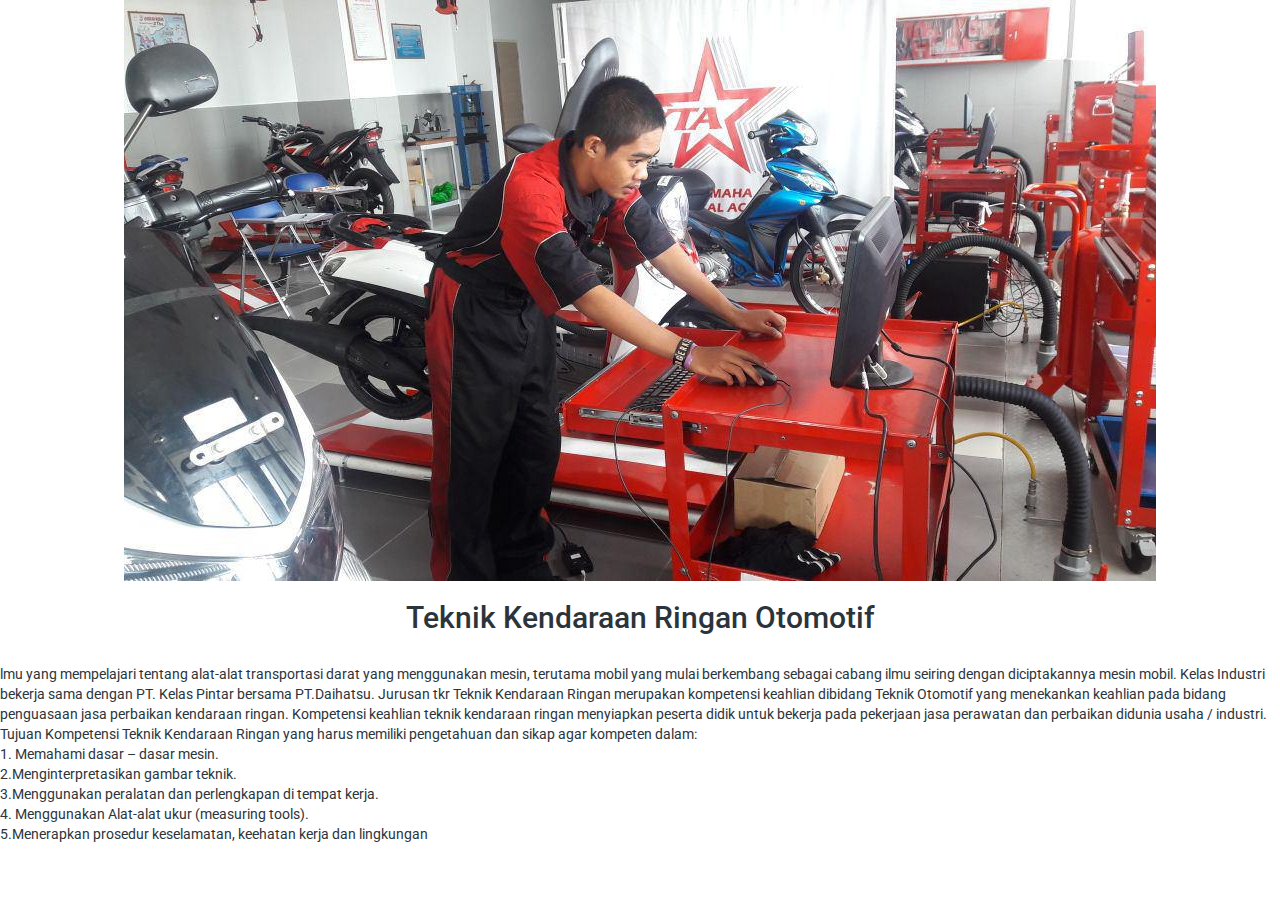
<file: tkro.html>
<!DOCTYPE html>
<html>
    <head>
        <meta charset="utf-8">
        <meta http-equiv="X-UA-Compatible" content="IE=edge,chrome=1">
<!--
Victory Template
http://www.templatemo.com/tm-507-victory
-->
        <title>tkro</title>
        <meta name="description" content="">
        <meta name="viewport" content="width=device-width, initial-scale=1">
        <link rel="apple-touch-icon" href="apple-touch-icon.png">

        <link rel="stylesheet" href="css/bootstrap.min.css">
        <link rel="stylesheet" href="css/bootstrap-theme.min.css">
        <link rel="stylesheet" href="css/fontAwesome.css">
        <link rel="stylesheet" href="css/hero-slider.css">
        <link rel="stylesheet" href="css/owl-carousel.css">
        <link rel="stylesheet" href="css/templatemo-style.css">

        <link href="https://fonts.googleapis.com/css?family=Spectral:200,200i,300,300i,400,400i,500,500i,600,600i,700,700i,800,800i" rel="stylesheet">
        <link href="https://fonts.googleapis.com/css?family=Roboto:100,300,400,500,700,900" rel="stylesheet">

        <script src="js/vendor/modernizr-2.8.3-respond-1.4.2.min.js"></script>
    </head>
    <center><img src="img/gmbar.tkr.jpg" alt=""></center>
    <div class="down-content">
       <center> <h2>Teknik Kendaraan Ringan Otomotif </h2></center>
       <br>
       lmu yang mempelajari tentang alat-alat transportasi darat yang menggunakan mesin, terutama mobil yang mulai berkembang sebagai cabang ilmu seiring dengan diciptakannya mesin mobil.
       Kelas Industri bekerja sama dengan PT. Kelas Pintar bersama PT.Daihatsu.
       Jurusan tkr Teknik Kendaraan Ringan merupakan kompetensi keahlian dibidang Teknik Otomotif yang menekankan keahlian pada bidang penguasaan jasa perbaikan kendaraan ringan.  
       Kompetensi keahlian teknik kendaraan ringan menyiapkan peserta didik untuk bekerja pada pekerjaan jasa perawatan dan perbaikan didunia usaha / industri.
       <br>
     Tujuan Kompetensi Teknik Kendaraan Ringan yang harus memiliki pengetahuan dan sikap agar kompeten dalam:
     <br>
    1. Memahami dasar – dasar mesin.
     <br>
    2.Menginterpretasikan gambar teknik.
     <br>
    3.Menggunakan peralatan dan perlengkapan di tempat kerja.
     <br>
    4. Menggunakan Alat-alat ukur (measuring tools).
    <br>
     5.Menerapkan prosedur keselamatan, keehatan kerja dan lingkungan
    

<body>
</file>
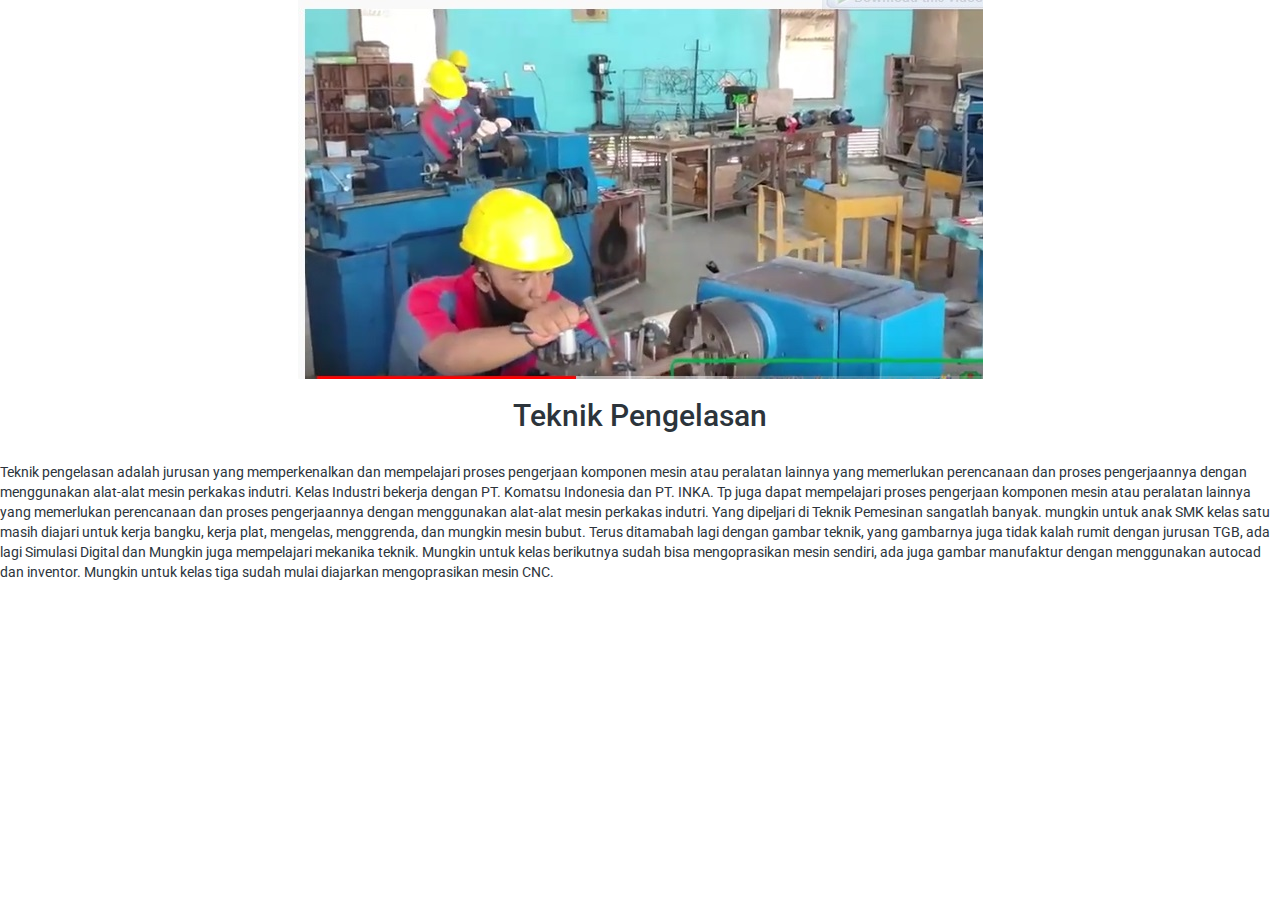
<file: tp.html>
<!DOCTYPE html>
<html>
    <head>
        <meta charset="utf-8">
        <meta http-equiv="X-UA-Compatible" content="IE=edge,chrome=1">
<!--
Victory Template
http://www.templatemo.com/tm-507-victory
-->
        <title>tp</title>
        <meta name="description" content="">
        <meta name="viewport" content="width=device-width, initial-scale=1">
        <link rel="apple-touch-icon" href="apple-touch-icon.png">

        <link rel="stylesheet" href="css/bootstrap.min.css">
        <link rel="stylesheet" href="css/bootstrap-theme.min.css">
        <link rel="stylesheet" href="css/fontAwesome.css">
        <link rel="stylesheet" href="css/hero-slider.css">
        <link rel="stylesheet" href="css/owl-carousel.css">
        <link rel="stylesheet" href="css/templatemo-style.css">

        <link href="https://fonts.googleapis.com/css?family=Spectral:200,200i,300,300i,400,400i,500,500i,600,600i,700,700i,800,800i" rel="stylesheet">
        <link href="https://fonts.googleapis.com/css?family=Roboto:100,300,400,500,700,900" rel="stylesheet">

        <script src="js/vendor/modernizr-2.8.3-respond-1.4.2.min.js"></script>
    </head>
    <center><img src="img/gmbar.tp.jpg" alt=""></center>
    <div class="down-content">
        <center><h2>Teknik Pengelasan </h2></center>
        <br>
        Teknik pengelasan adalah jurusan yang memperkenalkan dan mempelajari proses pengerjaan komponen mesin atau peralatan lainnya yang memerlukan perencanaan dan proses pengerjaannya dengan menggunakan alat-alat mesin perkakas indutri.
       Kelas Industri bekerja dengan PT. Komatsu Indonesia dan PT. INKA.
        Tp juga dapat mempelajari proses pengerjaan komponen mesin atau peralatan lainnya yang memerlukan perencanaan dan proses pengerjaannya dengan menggunakan alat-alat mesin perkakas indutri. Yang dipeljari di Teknik Pemesinan sangatlah banyak.
         mungkin untuk anak SMK kelas satu masih diajari untuk kerja bangku, kerja plat, mengelas, menggrenda, dan mungkin mesin bubut.
         Terus ditamabah lagi dengan gambar teknik, yang gambarnya juga tidak kalah rumit dengan jurusan TGB, ada lagi Simulasi Digital dan Mungkin juga mempelajari mekanika teknik. Mungkin untuk kelas berikutnya sudah bisa mengoprasikan mesin sendiri,
          ada juga gambar manufaktur dengan menggunakan autocad dan inventor.
           Mungkin untuk kelas tiga sudah mulai diajarkan mengoprasikan mesin CNC.
<body>
</body>
</html>
</file>
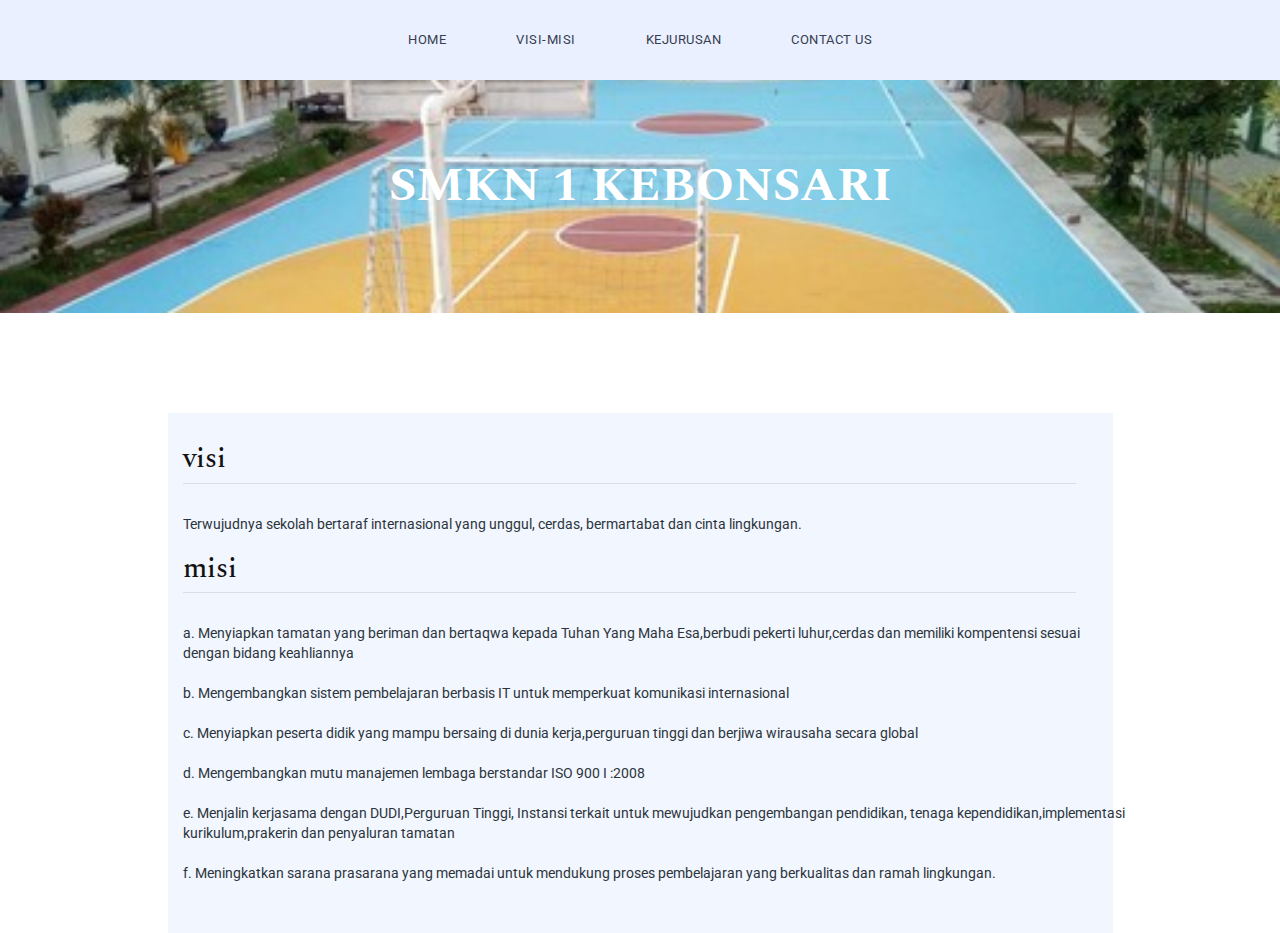
<file: visi-misi.html>
<!DOCTYPE html>
<html>
    <head>
        <meta charset="utf-8">
        <meta http-equiv="X-UA-Compatible" content="IE=edge,chrome=1">
<!--
Victory Template
http://www.templatemo.com/tm-507-victory
-->
        <title>anis dwi</title>
        <meta name="description" content="">
        <meta name="viewport" content="width=device-width, initial-scale=1">
        <link rel="apple-touch-icon" href="apple-touch-icon.png">

        <link rel="stylesheet" href="css/bootstrap.min.css">
        <link rel="stylesheet" href="css/bootstrap-theme.min.css">
        <link rel="stylesheet" href="css/fontAwesome.css">
        <link rel="stylesheet" href="css/hero-slider.css">
        <link rel="stylesheet" href="css/owl-carousel.css">
        <link rel="stylesheet" href="css/templatemo-style.css">

        <link href="https://fonts.googleapis.com/css?family=Spectral:200,200i,300,300i,400,400i,500,500i,600,600i,700,700i,800,800i" rel="stylesheet">
        <link href="https://fonts.googleapis.com/css?family=Roboto:100,300,400,500,700,900" rel="stylesheet">

        <script src="js/vendor/modernizr-2.8.3-respond-1.4.2.min.js"></script>
    </head>

<body>
    <div class="header">
        <div class="container">
            <nav class="navbar navbar-inverse" role="navigation">
                <div class="navbar-header">
                    <button type="button" id="nav-toggle" class="navbar-toggle" data-toggle="collapse" data-target="#main-nav">
                    
                        <span class="icon-bar"></span>
                        <span class="icon-bar"></span>
                        <span class="icon-bar"></span>
                    </button>
                </div>
                <!--/.navbar-header-->
                <div id="main-nav" class="collapse navbar-collapse">
                    <ul class="nav navbar-nav">
                        <li><a href="index.html">Home</a></li>
                        <li><a href="visi-misi.html">visi-misi</a></li>
                        <li><a href="blog.html">kejurusan</a></li>
                        <li><a href="contact.html">Contact Us</a></li>
                    </ul>
                </div>
                <!--/.navbar-collapse-->
            </nav>
            <!--/.navbar-->
        </div>
        <!--/.container-->
    </div>
    <!--/.header-->


    <section class="page-heading">
        <div class="container">
            <div class="row">
                <div class="col-md-12">
                    <h1>SMKN 1 KEBONSARI<h1>
            
                </div>
            </div>
        </div>
    </section>



    <section class="breakfast-menu">
        <div class="container">
            <div class="row">
                <div class="col-md-10 col-md-offset-1">
                    <div class="breakfast-menu-content">
                        <div class="row">
                            <div class="col-md-5">
                                <div class="left-image">
                                </div>
                            </div>
                            <div class="col-md-7">
                                </div>
                                                        <h2>visi</h2>
                                Terwujudnya sekolah bertaraf internasional yang unggul, cerdas, bermartabat dan cinta lingkungan.
                               <br>
                               <br>
                                                        <h2>misi</h2>
                    a. Menyiapkan tamatan yang beriman dan bertaqwa kepada Tuhan Yang Maha Esa,berbudi pekerti luhur,cerdas dan memiliki kompentensi sesuai dengan bidang keahliannya
                    <br>
                    <br>
                    b. Mengembangkan sistem pembelajaran berbasis IT untuk memperkuat komunikasi internasional
                    <br>
                    <br>
                    c. Menyiapkan peserta didik yang mampu bersaing di dunia kerja,perguruan tinggi dan berjiwa wirausaha secara global
                    <br>
                    <br>
                    d. Mengembangkan mutu manajemen lembaga berstandar ISO 900 I :2008
                    <br>
                    <br>
                    e. Menjalin kerjasama dengan DUDI,Perguruan Tinggi, Instansi terkait untuk mewujudkan pengembangan pendidikan, tenaga kependidikan,implementasi kurikulum,prakerin dan penyaluran tamatan
                    <br>
                    <br>
                    f. Meningkatkan sarana prasarana yang memadai untuk mendukung proses pembelajaran yang berkualitas dan ramah lingkungan.
                    <br>
                    <br>
        </div>
    </section>



    
                  


    <script src="//ajax.googleapis.com/ajax/libs/jquery/1.11.2/jquery.min.js"></script>
    <script>window.jQuery || document.write('<script src="js/vendor/jquery-1.11.2.min.js"><\/script>')</script>

    <script src="js/vendor/bootstrap.min.js"></script>

    <script src="js/plugins.js"></script>
    <script src="js/main.js"></script>

    <script src="http://ajax.googleapis.com/ajax/libs/jquery/1.10.2/jquery.min.js" type="text/javascript"></script>
    <script type="text/javascript">
    $(document).ready(function() {
        // navigation click actions 
        $('.scroll-link').on('click', function(event){
            event.preventDefault();
            var sectionID = $(this).attr("data-id");
            scrollToID('#' + sectionID, 750);
        });
        // scroll to top action
        $('.scroll-top').on('click', function(event) {
            event.preventDefault();
            $('html, body').animate({scrollTop:0}, 'slow');         
        });
        // mobile nav toggle
        $('#nav-toggle').on('click', function (event) {
            event.preventDefault();
            $('#main-nav').toggleClass("open");
        });
    });
    // scroll function
    function scrollToID(id, speed){
        var offSet = 0;
        var targetOffset = $(id).offset().top - offSet;
        var mainNav = $('#main-nav');
        $('html,body').animate({scrollTop:targetOffset}, speed);
        if (mainNav.hasClass("open")) {
            mainNav.css("height", "1px").removeClass("in").addClass("collapse");
            mainNav.removeClass("open");
        }
    }
    if (typeof console === "undefined") {
        console = {
            log: function() { }
        };
    }
    </script>
</body>
</html>
</file>
<file: css/hero-slider.css>
/* -------------------------------- 

Primary style

-------------------------------- */
*, *::after, *::before {
  -webkit-box-sizing: border-box;
  -moz-box-sizing: border-box;
  box-sizing: border-box;
}

html {
  font-size: 62.5%;
}

body {
  font-family: "Open Sans", sans-serif;
  color: #2c343b;
  background-color: #f2f2f2;
}

a {
  color: #d44457;
  text-decoration: none;
}

img {
  max-width: 100%;
}

/* -------------------------------- 

Main Components 

-------------------------------- */
.cd-header {
  position: absolute;
  z-index: 2;
  top: 0;
  left: 0;
  width: 100%;
  height: 50px;
  background-color: #21272c;
  -webkit-font-smoothing: antialiased;
  -moz-osx-font-smoothing: grayscale;
}
@media only screen and (min-width: 768px) {
  .cd-header {
    height: 70px;
    background-color: transparent;
  }
}

#cd-logo {
  float: left;
  margin: 13px 0 0 5%;
}
#cd-logo img {
  display: block;
}
@media only screen and (min-width: 768px) {
  #cd-logo {
    margin: 23px 0 0 5%;
  }
}

.cd-primary-nav {
  /* mobile first - navigation hidden by default, triggered by tap/click on navigation icon */
  float: right;
  margin-right: 5%;
  width: 44px;
  height: 100%;
}
.cd-primary-nav ul {
  position: absolute;
  top: 0;
  left: 0;
  width: 100%;
  -webkit-transform: translateY(-100%);
  -moz-transform: translateY(-100%);
  -ms-transform: translateY(-100%);
  -o-transform: translateY(-100%);
  transform: translateY(-100%);
}
.cd-primary-nav ul.is-visible {
  box-shadow: 0 3px 8px rgba(0, 0, 0, 0.2);
  -webkit-transform: translateY(50px);
  -moz-transform: translateY(50px);
  -ms-transform: translateY(50px);
  -o-transform: translateY(50px);
  transform: translateY(50px);
}
.cd-primary-nav a {
  display: block;
  height: 50px;
  line-height: 50px;
  padding-left: 5%;
  background: #21272c;
  border-top: 1px solid #333c44;
  color: #ffffff;
}
@media only screen and (min-width: 768px) {
  .cd-primary-nav {
    /* reset navigation values */
    width: auto;
    height: auto;
    background: none;
  }
  .cd-primary-nav ul {
    position: static;
    width: auto;
    -webkit-transform: translateY(0);
    -moz-transform: translateY(0);
    -ms-transform: translateY(0);
    -o-transform: translateY(0);
    transform: translateY(0);
    line-height: 70px;
  }
  .cd-primary-nav ul.is-visible {
    -webkit-transform: translateY(0);
    -moz-transform: translateY(0);
    -ms-transform: translateY(0);
    -o-transform: translateY(0);
    transform: translateY(0);
  }
  .cd-primary-nav li {
    display: inline-block;
    margin-left: 1em;
  }
  .cd-primary-nav a {
    display: inline-block;
    height: auto;
    font-weight: 600;
    line-height: normal;
    background: transparent;
    padding: .6em 1em;
    border-top: none;
  }
}

/* -------------------------------- 

Slider

-------------------------------- */
.cd-hero {
  position: relative;
  -webkit-font-smoothing: antialiased;
  -moz-osx-font-smoothing: grayscale;
}

.cd-hero-slider {
  position: relative;
  height: 360px;
  overflow: hidden;
}
.cd-hero-slider li {
  position: absolute;
  top: 0;
  left: 0;
  width: 100%;
  height: 100%;
  -webkit-transform: translateX(100%);
  -moz-transform: translateX(100%);
  -ms-transform: translateX(100%);
  -o-transform: translateX(100%);
  transform: translateX(100%);
}
.cd-hero-slider li.selected {
  /* this is the visible slide */
  position: relative;
  -webkit-transform: translateX(0);
  -moz-transform: translateX(0);
  -ms-transform: translateX(0);
  -o-transform: translateX(0);
  transform: translateX(0);
}
.cd-hero-slider li.move-left {
  /* slide hidden on the left */
  -webkit-transform: translateX(-100%);
  -moz-transform: translateX(-100%);
  -ms-transform: translateX(-100%);
  -o-transform: translateX(-100%);
  transform: translateX(-100%);
}
.cd-hero-slider li.is-moving, .cd-hero-slider li.selected {
  /* the is-moving class is assigned to the slide which is moving outside the viewport */
  -webkit-transition: -webkit-transform 0.5s;
  -moz-transition: -moz-transform 0.5s;
  transition: transform 0.5s;
}
@media only screen and (min-width: 768px) {
  .cd-hero-slider {
    height: 500px;
  }
}
@media only screen and (min-width: 1170px) {
  .cd-hero-slider {
    height: 680px;
  }
}

/* -------------------------------- 

Single slide style

-------------------------------- */
.cd-hero-slider li {
  background-position: center center;
  background-size: cover;
  background-repeat: no-repeat;
}
.cd-hero-slider li:first-of-type {
  background-image: url(../img/slide_01.jpg);
}
.cd-hero-slider li:nth-of-type(2) {
  background-image: url(../img/slide_02.jpg);
}
.cd-hero-slider li:nth-of-type(3) {
  background-image: url(../img/slide_03.jpg);
}
.cd-hero-slider .cd-full-width,
.cd-hero-slider .cd-half-width {
  position: absolute;
  width: 100%;
  height: 100%;
  z-index: 1;
  left: 0;
  top: 0;
  /* this padding is used to align the text */
  padding-top: 150px;
  text-align: center;
  /* Force Hardware Acceleration in WebKit */
  -webkit-backface-visibility: hidden;
  backface-visibility: hidden;
  -webkit-transform: translateZ(0);
  -moz-transform: translateZ(0);
  -ms-transform: translateZ(0);
  -o-transform: translateZ(0);
  transform: translateZ(0);
}
.cd-hero-slider .cd-img-container {
  /* hide image on mobile device */
  display: none;
}
.cd-hero-slider .cd-img-container img {
  position: absolute;
  left: 50%;
  top: 50%;
  bottom: auto;
  right: auto;
  -webkit-transform: translateX(-50%) translateY(-50%);
  -moz-transform: translateX(-50%) translateY(-50%);
  -ms-transform: translateX(-50%) translateY(-50%);
  -o-transform: translateX(-50%) translateY(-50%);
  transform: translateX(-50%) translateY(-50%);
}
.cd-hero-slider .cd-bg-video-wrapper {
  /* hide video on mobile device */
  display: none;
  position: absolute;
  top: 0;
  left: 0;
  width: 100%;
  height: 100%;
  overflow: hidden;
}
.cd-hero-slider .cd-bg-video-wrapper video {
  /* you won't see this element in the html, but it will be injected using js */
  display: block;
  min-height: 100%;
  min-width: 100%;
  max-width: none;
  height: auto;
  width: auto;
  position: absolute;
  left: 50%;
  top: 50%;
  bottom: auto;
  right: auto;
  -webkit-transform: translateX(-50%) translateY(-50%);
  -moz-transform: translateX(-50%) translateY(-50%);
  -ms-transform: translateX(-50%) translateY(-50%);
  -o-transform: translateX(-50%) translateY(-50%);
  transform: translateX(-50%) translateY(-50%);
}
.cd-hero-slider h2, .cd-hero-slider p {
  text-shadow: 0 1px 3px rgba(0, 0, 0, 0.1);
  line-height: 1.2;
  margin: 0 auto 14px;
  color: #ffffff;
  width: 90%;
  max-width: 400px;
}
.cd-hero-slider h2 {
  font-size: 2.4rem;
}
.cd-hero-slider p {
  font-size: 1.4rem;
  line-height: 1.4;
}
.cd-hero-slider .cd-btn {
  display: inline-block;
  padding: 1.2em 1.4em;
  margin-top: .8em;
  background-color: rgba(212, 68, 87, 0.9);
  font-size: 1.3rem;
  font-weight: 700;
  letter-spacing: 1px;
  color: #ffffff;
  text-transform: uppercase;
  box-shadow: 0 3px 6px rgba(0, 0, 0, 0.1);
  -webkit-transition: background-color 0.2s;
  -moz-transition: background-color 0.2s;
  transition: background-color 0.2s;
}
.cd-hero-slider .cd-btn.secondary {
  background-color: rgba(22, 26, 30, 0.8);
}
.cd-hero-slider .cd-btn:nth-of-type(2) {
  margin-left: 1em;
}
.no-touch .cd-hero-slider .cd-btn:hover {
  background-color: #d44457;
}
.no-touch .cd-hero-slider .cd-btn.secondary:hover {
  background-color: #161a1e;
}
@media only screen and (min-width: 768px) {
  .cd-hero-slider .cd-full-width,
  .cd-hero-slider .cd-half-width {
    padding-top: 200px;
  }
  .cd-hero-slider .cd-bg-video-wrapper {
    display: block;
  }
  .cd-hero-slider .cd-half-width {
    width: 45%;
  }
  .cd-hero-slider .cd-half-width:first-of-type {
    left: 5%;
  }
  .cd-hero-slider .cd-half-width:nth-of-type(2) {
    right: 5%;
    left: auto;
  }
  .cd-hero-slider .cd-img-container {
    display: block;
  }
  .cd-hero-slider h2, .cd-hero-slider p {
    max-width: 520px;
  }
  .cd-hero-slider h2 {
    font-size: 2.4em;
    font-weight: 300;
  }
  .cd-hero-slider .cd-btn {
    font-size: 1.4rem;
  }
}
@media only screen and (min-width: 1170px) {
  .cd-hero-slider .cd-full-width,
  .cd-hero-slider .cd-half-width {
    padding-top: 250px;
  }
  .cd-hero-slider h2, .cd-hero-slider p {
    margin-bottom: 20px;
  }
  .cd-hero-slider h2 {
    font-size: 3.2em;
  }
  .cd-hero-slider p {
    font-size: 1.6rem;
  }
}

/* -------------------------------- 

Single slide animation

-------------------------------- */
@media only screen and (min-width: 768px) {
  .cd-hero-slider .cd-half-width {
    opacity: 0;
    -webkit-transform: translateX(40px);
    -moz-transform: translateX(40px);
    -ms-transform: translateX(40px);
    -o-transform: translateX(40px);
    transform: translateX(40px);
  }
  .cd-hero-slider .move-left .cd-half-width {
    -webkit-transform: translateX(-40px);
    -moz-transform: translateX(-40px);
    -ms-transform: translateX(-40px);
    -o-transform: translateX(-40px);
    transform: translateX(-40px);
  }
  .cd-hero-slider .selected .cd-half-width {
    /* this is the visible slide */
    opacity: 1;
    -webkit-transform: translateX(0);
    -moz-transform: translateX(0);
    -ms-transform: translateX(0);
    -o-transform: translateX(0);
    transform: translateX(0);
  }
  .cd-hero-slider .is-moving .cd-half-width {
    /* this is the slide moving outside the viewport 
    wait for the end of the transition on the <li> parent before set opacity to 0 and translate to 40px/-40px */
    -webkit-transition: opacity 0s 0.5s, -webkit-transform 0s 0.5s;
    -moz-transition: opacity 0s 0.5s, -moz-transform 0s 0.5s;
    transition: opacity 0s 0.5s, transform 0s 0.5s;
  }
  .cd-hero-slider li.selected.from-left .cd-half-width:nth-of-type(2),
  .cd-hero-slider li.selected.from-right .cd-half-width:first-of-type {
    /* this is the selected slide - different animation if it's entering from left or right */
    -webkit-transition: opacity 0.4s 0.2s, -webkit-transform 0.5s 0.2s;
    -moz-transition: opacity 0.4s 0.2s, -moz-transform 0.5s 0.2s;
    transition: opacity 0.4s 0.2s, transform 0.5s 0.2s;
  }
  .cd-hero-slider li.selected.from-left .cd-half-width:first-of-type,
  .cd-hero-slider li.selected.from-right .cd-half-width:nth-of-type(2) {
    /* this is the selected slide - different animation if it's entering from left or right */
    -webkit-transition: opacity 0.4s 0.4s, -webkit-transform 0.5s 0.4s;
    -moz-transition: opacity 0.4s 0.4s, -moz-transform 0.5s 0.4s;
    transition: opacity 0.4s 0.4s, transform 0.5s 0.4s;
  }
  .cd-hero-slider .cd-full-width h2,
  .cd-hero-slider .cd-full-width p,
  .cd-hero-slider .cd-full-width .cd-btn {
    opacity: 0;
    -webkit-transform: translateX(100px);
    -moz-transform: translateX(100px);
    -ms-transform: translateX(100px);
    -o-transform: translateX(100px);
    transform: translateX(100px);
  }
  .cd-hero-slider .move-left .cd-full-width h2,
  .cd-hero-slider .move-left .cd-full-width p,
  .cd-hero-slider .move-left .cd-full-width .cd-btn {
    opacity: 0;
    -webkit-transform: translateX(-100px);
    -moz-transform: translateX(-100px);
    -ms-transform: translateX(-100px);
    -o-transform: translateX(-100px);
    transform: translateX(-100px);
  }
  .cd-hero-slider .selected .cd-full-width h2,
  .cd-hero-slider .selected .cd-full-width p,
  .cd-hero-slider .selected .cd-full-width .cd-btn {
    /* this is the visible slide */
    opacity: 1;
    -webkit-transform: translateX(0);
    -moz-transform: translateX(0);
    -ms-transform: translateX(0);
    -o-transform: translateX(0);
    transform: translateX(0);
  }
  .cd-hero-slider li.is-moving .cd-full-width h2,
  .cd-hero-slider li.is-moving .cd-full-width p,
  .cd-hero-slider li.is-moving .cd-full-width .cd-btn {
    /* this is the slide moving outside the viewport 
    wait for the end of the transition on the li parent before set opacity to 0 and translate to 100px/-100px */
    -webkit-transition: opacity 0s 0.5s, -webkit-transform 0s 0.5s;
    -moz-transition: opacity 0s 0.5s, -moz-transform 0s 0.5s;
    transition: opacity 0s 0.5s, transform 0s 0.5s;
  }
  .cd-hero-slider li.selected h2 {
    -webkit-transition: opacity 0.4s 0.2s, -webkit-transform 0.5s 0.2s;
    -moz-transition: opacity 0.4s 0.2s, -moz-transform 0.5s 0.2s;
    transition: opacity 0.4s 0.2s, transform 0.5s 0.2s;
  }
  .cd-hero-slider li.selected p {
    -webkit-transition: opacity 0.4s 0.3s, -webkit-transform 0.5s 0.3s;
    -moz-transition: opacity 0.4s 0.3s, -moz-transform 0.5s 0.3s;
    transition: opacity 0.4s 0.3s, transform 0.5s 0.3s;
  }
  .cd-hero-slider li.selected .cd-btn {
    -webkit-transition: opacity 0.4s 0.4s, -webkit-transform 0.5s 0.4s, background-color 0.2s 0s;
    -moz-transition: opacity 0.4s 0.4s, -moz-transform 0.5s 0.4s, background-color 0.2s 0s;
    transition: opacity 0.4s 0.4s, transform 0.5s 0.4s, background-color 0.2s 0s;
  }
}
/* -------------------------------- 

Slider navigation

-------------------------------- */
.cd-slider-nav {
  display: none;
  position: absolute;
  width: 100%;
  bottom: 0;
  z-index: 2;
  text-align: center;
  height: 55px;
  background-color: rgba(0, 1, 1, 0.5);
}
.cd-slider-nav nav, .cd-slider-nav ul, .cd-slider-nav li, .cd-slider-nav a {
  height: 100%;
}
.cd-slider-nav nav {
  display: inline-block;
  position: relative;
}
.cd-slider-nav .cd-marker {
  position: absolute;
  bottom: 0;
  left: 0;
  width: 60px;
  height: 100%;
  color: #d44457;
  background-color: #ffffff;
  box-shadow: inset 0 2px 0 currentColor;
  -webkit-transition: -webkit-transform 0.2s, box-shadow 0.2s;
  -moz-transition: -moz-transform 0.2s, box-shadow 0.2s;
  transition: transform 0.2s, box-shadow 0.2s;
}
.cd-slider-nav .cd-marker.item-2 {
  -webkit-transform: translateX(100%);
  -moz-transform: translateX(100%);
  -ms-transform: translateX(100%);
  -o-transform: translateX(100%);
  transform: translateX(100%);
}
.cd-slider-nav .cd-marker.item-3 {
  -webkit-transform: translateX(200%);
  -moz-transform: translateX(200%);
  -ms-transform: translateX(200%);
  -o-transform: translateX(200%);
  transform: translateX(200%);
}
.cd-slider-nav .cd-marker.item-4 {
  -webkit-transform: translateX(300%);
  -moz-transform: translateX(300%);
  -ms-transform: translateX(300%);
  -o-transform: translateX(300%);
  transform: translateX(300%);
}
.cd-slider-nav .cd-marker.item-5 {
  -webkit-transform: translateX(400%);
  -moz-transform: translateX(400%);
  -ms-transform: translateX(400%);
  -o-transform: translateX(400%);
  transform: translateX(400%);
}
.cd-slider-nav ul::after {
  clear: both;
  content: "";
  display: table;
}
.cd-slider-nav li {
  display: inline-block;
  width: 60px;
  float: left;
}
.cd-slider-nav li.selected a {
  color: #2c343b;
}
.no-touch .cd-slider-nav li.selected a:hover {
  background-color: transparent;
}
.cd-slider-nav a {
  display: block;
  position: relative;
  padding-top: 35px;
  font-size: 1rem;
  font-weight: 700;
  color: #a8b4be;
  -webkit-transition: background-color 0.2s;
  -moz-transition: background-color 0.2s;
  transition: background-color 0.2s;
}
.cd-slider-nav a::before {
  content: '';
  position: absolute;
  width: 24px;
  height: 24px;
  top: 8px;
  left: 50%;
  right: auto;
  -webkit-transform: translateX(-50%);
  -moz-transform: translateX(-50%);
  -ms-transform: translateX(-50%);
  -o-transform: translateX(-50%);
  transform: translateX(-50%);
}
.no-touch .cd-slider-nav a:hover {
  background-color: rgba(0, 1, 1, 0.5);
}
.cd-slider-nav li:first-of-type a::before {
  background-position: 0 0;
}
.cd-slider-nav li.selected:first-of-type a::before {
  background-position: 0 -24px;
}
.cd-slider-nav li:nth-of-type(2) a::before {
  background-position: -24px 0;
}
.cd-slider-nav li.selected:nth-of-type(2) a::before {
  background-position: -24px -24px;
}
.cd-slider-nav li:nth-of-type(3) a::before {
  background-position: -48px 0;
}
.cd-slider-nav li.selected:nth-of-type(3) a::before {
  background-position: -48px -24px;
}
.cd-slider-nav li:nth-of-type(4) a::before {
  background-position: -72px 0;
}
.cd-slider-nav li.selected:nth-of-type(4) a::before {
  background-position: -72px -24px;
}
.cd-slider-nav li:nth-of-type(5) a::before {
  background-position: -96px 0;
}
.cd-slider-nav li.selected:nth-of-type(5) a::before {
  background-position: -96px -24px;
}
@media only screen and (min-width: 768px) {
  .cd-slider-nav {
    height: 80px;
  }
  .cd-slider-nav .cd-marker,
  .cd-slider-nav li {
    width: 95px;
  }
  .cd-slider-nav a {
    padding-top: 48px;
    font-size: 1.1rem;
    text-transform: uppercase;
  }
  .cd-slider-nav a::before {
    top: 18px;
  }
}

/* -------------------------------- 

Main content

-------------------------------- */
.cd-main-content {
  width: 90%;
  max-width: 768px;
  margin: 0 auto;
  padding: 2em 0;
}
.cd-main-content p {
  font-size: 1.4rem;
  line-height: 1.8;
  color: #999999;
  margin: 2em 0;
}
@media only screen and (min-width: 1170px) {
  .cd-main-content {
    padding: 3em 0;
  }
  .cd-main-content p {
    font-size: 1.6rem;
  }
}

/* -------------------------------- 

Javascript disabled

-------------------------------- */
.no-js .cd-hero-slider li {
  display: none;
}
.no-js .cd-hero-slider li.selected {
  display: block;
}

.no-js .cd-slider-nav {
  display: none;
}
</file>
<file: css/owl-carousel.css>
/* 
 *  Core Owl Carousel CSS File
 *  v1.3.3
 */

/* clearfix */
.owl-carousel .owl-wrapper:after {
  content: ".";
  display: block;
  clear: both;
  visibility: hidden;
  line-height: 0;
  height: 0;
}
/* display none until init */
.owl-carousel{
  display: none;
  position: relative;
  width: 100%;
  -ms-touch-action: pan-y;
}
.owl-carousel .owl-wrapper{
  display: none;
  position: relative;
  -webkit-transform: translate3d(0px, 0px, 0px);
}
.owl-carousel .owl-wrapper-outer{
  overflow: hidden;
  position: relative;
  width: 100%;
}
.owl-carousel .owl-wrapper-outer.autoHeight{
  -webkit-transition: height 500ms ease-in-out;
  -moz-transition: height 500ms ease-in-out;
  -ms-transition: height 500ms ease-in-out;
  -o-transition: height 500ms ease-in-out;
  transition: height 500ms ease-in-out;
}
  
.owl-carousel .owl-item{
  float: left;
}

.owl-controls {
  @media (max-width: @screen-sm-max) {
    top: -120px;
  }
  top: -200px;
  width: 100%;
  text-align: center;
  display: inline-block;
}

.owl-controls a {
  color: #336699;
}

.owl-controls a:hover {
  color: #336699;
}

.owl-controls .bg-prev {
  position: absolute;
  z-index: 1;
  width: 50px;
  height: 50px;
  z-index:10; 
  background:#fff; 
  border: 1px solid #336699;
  -webkit-transform: rotate(45deg);
  -moz-transform: rotate(45deg);
  -ms-transform: rotate(45deg);
  -o-transform: rotate(45deg);
  transform: rotate(45deg);
}

.owl-controls .bg-prev:before{
  content:""; 
  display:block; 
  position:absolute; 
  z-index:-1; 
  top:3px; 
  left:3px; 
  right:3px; 
  bottom:3px; 
  border:2px solid #336699
}

.owl-controls .prev {
  left: 15px;
  z-index: 11;
  position: absolute; 
  width: 50px;
  height: 50px;
  line-height: 32px;
}

.owl-controls .prev.active {
  background-image: none;
  outline: 0;
  -webkit-box-shadow: none;
          box-shadow: none;
}

.owl-controls .prev:active {
  background-image: none;
  outline: 0;
  -webkit-box-shadow: none;
          box-shadow: none;
}

.owl-controls .bg-next {
  position: absolute;
  float: right;
  z-index: 1;
  width: 50px;
  height: 50px;
  position:relative; 
  z-index:10; 
  background:#fff; 
  border: 1px solid #336699;
  -webkit-transform: rotate(45deg);
  -moz-transform: rotate(45deg);
  -ms-transform: rotate(45deg);
  -o-transform: rotate(45deg);
  transform: rotate(45deg);
}

.owl-controls .bg-next:before{
  content:""; 
  display:block; 
  position:absolute; 
  z-index:-1; 
  top:3px; 
  left:3px; 
  right:3px; 
  bottom:3px; 
  border:2px solid #336699
}

.owl-controls .next {
  right: 15px;
  z-index: 11;
  position: absolute; 
  width: 50px;
  height: 50px;
  line-height: 32px;
}

.owl-controls .next.active {
  background-image: none;
  outline: 0;
  -webkit-box-shadow: none;
          box-shadow: none;
}

.owl-controls .next:active {
  background-image: none;
  outline: 0;
  -webkit-box-shadow: none;
          box-shadow: none;
}


.owl-theme .owl-controls .owl-page{
  cursor: pointer;
  display: inline-block;
  zoom: 1;
  *display: inline;/*IE7 life-saver */
}
.owl-theme .owl-controls .owl-page a{
  display: block;
  width: 12px;
  height: 12px;
  margin: 0px 5px;
  filter: Alpha(Opacity=50);/*IE7 fix*/
  opacity: 0.5;
  -webkit-border-radius: 20px;
  -moz-border-radius: 20px;
  border-radius: 20px;
  background: transparent;
  border: 2px solid #888;
}

.owl-theme .owl-controls .owl-page.active span,
.owl-theme .owl-controls.clickable .owl-page:hover span{
  filter: Alpha(Opacity=100);/*IE7 fix*/
  opacity: 1;
  display: inline-block;
}
.owl-controls {
  -webkit-user-select: none;
  -khtml-user-select: none;
  -moz-user-select: none;
  -ms-user-select: none;
  user-select: none;
  -webkit-tap-highlight-color: rgba(0, 0, 0, 0);
}

/* fix */
.owl-carousel  .owl-wrapper,
.owl-carousel  .owl-item{
  -webkit-backface-visibility: hidden;
  -moz-backface-visibility:    hidden;
  -ms-backface-visibility:     hidden;
  -webkit-transform: translate3d(0,0,0);
  -moz-transform: translate3d(0,0,0);
  -ms-transform: translate3d(0,0,0);
}
</file>
<file: css/templatemo-style.css>
/*

Victory Template

http://www.templatemo.com/tm-507-victory

*/

* {
    margin: 0;
    padding: 0;
    font-family: 'Roboto', arial, sans-serif;
}

body {
	overflow-x: hidden;
	background-color: #fff;
}

ul {
	list-style: none;
	margin: 0px;
}

p {
	color: #9a9a9a;
	font-size: 13px;
	line-height: 24px;
}

.primary-button a {
	display: inline-block;
	background-color: #f2745f;
	color: #fff;
	font-size: 13px;
	text-transform: uppercase;
	font-weight: 500;
	padding: 12px 20px;
	border-radius: 3px;
	text-decoration: none;
	letter-spacing: 0.5px;
}

.primary-white-button a {
	display: inline-block;
	background-color: #fff;
	color: #f2745f;
	font-size: 13px;
	text-transform: uppercase;
	font-weight: 500;
	padding: 12px 20px;
	border-radius: 3px;
	text-decoration: none;
	letter-spacing: 0.5px;
}

.border-button a {
	display: inline-block;
	background-color: transparent;
	color: #fff;
	font-size: 13px;
	text-transform: uppercase;
	font-weight: 500;
	padding: 12px 20px;
	border-radius: 3px;
	text-decoration: none;
	letter-spacing: 0.5px;
	border: 1px solid #fff;
}


.header {
    width: 100%;
    padding: 0;
    z-index: 10000;
    transition: all 0.2s ease-in-out;
    background-color: #eaf0ff;  
    text-align: center;
}

.navbar-inverse .navbar-brand, .navbar-inverse .navbar-nav>li>a {
    text-shadow: none;
}

.navbar-brand {
	font-family: 'Spectral', serif;
	font-size: 44px;
	color: #121212;
	font-style: italic;
	text-align: center;
	width: 100%;
	border-bottom: 1px solid #d8deed;
	position: relative;
	padding: 40px 0px;
	height: auto!important;
}

#main-nav {
	padding: 15px 0px;
	float: right;
    position:relative;
    left:-50%;
    text-align: left;
}

.nav {
	list-style:none;
    position:relative;
    left:50%;
}

.navbar-nav li {
	margin: 0px 20px;
}

.navbar-nav li a {
	font-family: 'Roboto', sans-serif;
	font-size: 13px;
	text-transform: uppercase;
	color: #363e50!important;
	letter-spacing: 0.5px;
}

.header.active {
    background-color: #eaf0ff;
}
.navbar-inverse {
	background-image: none;
	background-color: transparent;
}
.header .navbar {
    margin: 0;
    border: none;
}
.navbar-inverse .navbar-toggle {
	margin-top: 22px;
    border-color: #f2745f;
    background-color: #f2745f;
}
.navbar-inverse .navbar-toggle:hover, .navbar-inverse .navbar-toggle:focus {
	background-color: #f2745f;
}
bootstrap.min.css:5
.navbar-toggle {
    position: relative;
    float: right;
    padding: 9px 10px;
    margin-top: 15px!important;
    margin-right: 15px;
    margin-bottom: 8px;
    background-color: transparent;
    background-image: none;
    border: 1px solid transparent;
    border-radius: 4px;
}


.banner {
	padding: 180px 0px;
	background-image: url(../img/smk.jpg);
	background-repeat: no-repeat;
	background-size: cover;
	background-position: center center;
	text-align: center;
}

.banner h4 {
	margin-top: 0px;
	font-family: 'Roboto', sans-serif;
	font-weight: 700;
	font-size: 15px;
	color: #fff;
	text-transform: uppercase;
	letter-spacing: 0.5px;
}

.banner h2 {
	font-family: 'Spectral', serif;
	font-size: 44px;
	font-weight: 600;
	color: #fff;
	text-transform: uppercase;
}

.banner p {
	color: #fff;
	font-size: 14px;
}

.banner .primary-button {
	margin-top: 30px;
}

section.cook-delecious {
	padding: 100px 0px;
}

.cook-delecious .first-image {
	margin-right: -30px;
	margin-top: 18%;
}

.cook-delecious .first-image img {
	width: 100%;
	overflow: hidden;
}

.cook-delecious .second-image {
	margin-left: -30px;
	margin-top: 18%;
}

.cook-delecious .second-image img {
	width: 100%;
	overflow: hidden;
}

.cook-delecious .cook-content {
	background-color: #f2745f;
	text-align: center;
	padding: 30px;
}

.cook-delecious .cook-content h4 {
	margin-top: 0px;
	margin-bottom: 20px;
	font-size: 22px;
	font-weight: 700;
	letter-spacing: 0.5px;
	text-transform: uppercase;
	color: #fff;
}

.cook-content .contact-content {
	background-color: #f3826f;
	padding: 20px 30px;
}

.cook-content .contact-content span {
	font-size: 11px;
	text-transform: uppercase;
	color: #fff;
	letter-spacing: 1px;
	border: none;
	width: auto;
	height: auto;
	margin-top: 0px;
	margin-bottom: 0px;
}

.cook-content .contact-content h6 {
	font-size: 20px;
	text-transform: uppercase;
	font-weight: 700;
	color: #fff;
	letter-spacing: 0.5px;
}

.cook-content span {
	margin-top: 15px;
	margin-bottom: 15px;
	font-size: 11px;
	text-transform: uppercase;
	color: #fff;
	letter-spacing: 1px;
	border: 1px solid #da6856;
	width: 25px;
	height: 25px;
	display: inline-block;
	line-height: 25px;
	border-radius: 50%;
}




section.services {
	padding-bottom: 100px;
}

.services .service-item  a {
	text-decoration: none;
}

.services .service-item {
	text-align: center;
}

.services .service-item img {
	max-width: 100%;
	overflow: hidden;
	border: 10px solid #eaf0ff;
	border-radius: 50%;
}

.services .service-item h4 {
	margin-top: 20px;
	font-size: 22px;
	color: #121212;
	font-family: 'Spectral', serif;
	font-weight: 600;
	margin-bottom: 0px;
}


section#book-table {
	padding: 80px 0px;
	background-image: url(../img/book-bg.jpg);
	background-repeat: no-repeat;
	background-size: cover;
	background-position: center center;
	text-align: center;
}

#book-table .heading h2 {
	margin-top: 0px;
	margin-bottom: 70px;
	font-size: 22px;
	font-weight: 700;
	letter-spacing: 0.5px;
	text-transform: uppercase;
	color: #fff;
}

section#book-table .left-image img {
	width: 100%;
	overflow: hidden;
}

.right-info {
	height: 282px;
	background-color: #fff;
	margin-left: -30px;
	padding: 30px;
}

.right-info h4 {
	margin-top: 0px;
	font-family: 'Spectral', serif;
	font-size: 28px;
}

.right-info select {
	border-right: none;
	border-left: none;
	border-top: none;
	width: 100%;
	outline: none;
	border-bottom: 1px solid #eee;	
	font-size: 14px;
	color: #9a9a9a;
	padding-left: 10px;
	height: 40px;
}

.right-info input {
	margin-top: 30px;
	margin-bottom: 30px;
	box-shadow: none;
	outline: none;
	border-right: none;
	border-left: none;
	border-top: none;
	border-bottom: 1px solid #eee;
	font-size: 14px;
	color: #9a9a9a;
}

.right-info button {
	width: 100%;
	display: inline-block;
	background-color: #f2745f;
	color: #fff!important;
	font-size: 13px;
	text-transform: uppercase;
	font-weight: 500;
	padding: 12px 20px;
	border-radius: 3px;
	text-decoration: none;
	letter-spacing: 0.5px;
}



section.get-app {
	background-color: #f2745f;
	text-align: center;
	padding: 60px 0px;
}

.get-app .heading h2 {
	margin-top: 0px;
	margin-bottom: 30px;
	font-size: 22px;
	font-weight: 700;
	letter-spacing: 0.5px;
	text-transform: uppercase;
	color: #fff;
}




section.featured-food {
	padding: 100px 0px;
}

.featured-food .heading h2 {
	text-align: center;
	margin-top: 0px;
	margin-bottom: 80px;
	font-size: 22px;
	font-weight: 700;
	letter-spacing: 0.5px;
	text-transform: uppercase;
	color: #121212;
}

.featured-food .food-item {
	background-color: #f2f6ff;
	padding: 30px;
}

.food-item h2 {
	margin-top: 0px;
	margin-bottom: 30px;
	padding-bottom: 8px;
	font-family: 'Spectral', serif;
	font-size: 28px;
	width: 100%;
	border-bottom: 1px solid #d9dde5;
	color: #121212;
}

.food-item img {
	width: 100%;
	overflow: hidden;
	position: relative;
}

.food-item .price {
	font-size: 17px;
	color: #f2745f;
	font-weight: 500;
	letter-spacing: 0.5px;
	padding: 8px 14px;
	position: absolute;
	right: 45px;
	margin-top: -40px;
	background-color: rgba(250, 250, 250, 0.9);
}

.food-item .text-content {
	background-color: #fff;
	padding: 20px 20px 10px 20px;
}

.food-item h4 {
	margin-top: 0px;
	font-family: 'Spectral', serif;
	font-size: 18px;
	color: #121212;
}



section.our-blog {
	background-color: #f2f6ff;
	padding: 100px 0px 70px 0px;
}

.our-blog .heading h2 {
	text-align: center;
	margin-top: 0px;
	margin-bottom: 80px;
	font-size: 22px;
	font-weight: 700;
	letter-spacing: 0.5px;
	text-transform: uppercase;
	color: #121212;
}

.blog-post img {
	width: 50%;
	overflow: hidden;
}

.blog-post {
	margin-bottom: 30px;
	display: inline-block;
}

.blog-post .right-content {
	background-color: #fff;
	width: 50%;
	float: right;
	padding: 20px;
}

.blog-post .right-content h4 {
	margin-top: 0px;
	margin-bottom: 0px;
	padding-bottom: 8px;
	font-family: 'Spectral', serif;
	font-size: 21px;
	color: #121212;
}

.blog-post .right-content span {
	font-size: 13px;
	color: #7a7a7a;
	display: inline-block;
	margin-bottom: 18px;
}

.blog-post .right-content .text-button a {
	font-size: 13px;
	font-weight: 500;
	color: #f2745f;
	text-decoration: none;
	text-transform: uppercase;
	margin-top: 12px;
	display: inline-block;
}

.blog-post .date {
	font-size: 17px;
	color: #f2745f;
	font-weight: 500;
	letter-spacing: 0.5px;
	padding: 8px 14px;
	position: absolute;
	left: 15px;
	top: 0px;
	background-color: rgba(250, 250, 250, 0.9);
}




section.sign-up {
	padding: 80px 0px;
	background-image: url(../img/smk.jpg);
	background-repeat: no-repeat;
	background-size: cover;
	background-position: center center;
	text-align: center;
}


.sign-up .heading h2 {
	text-align: center;
	margin-top: 0px;
	margin-bottom: 40px;
	font-size: 22px;
	font-weight: 700;
	letter-spacing: 0.5px;
	text-transform: uppercase;
	color: #fff;
}

.sign-up button {
	margin-left: -30px;
	display: inline-block;
	background-color: transparent;
	color: #fff!important;
	font-size: 13px;
	text-transform: uppercase;
	font-weight: 500;
	padding: 12px 20px;
	border-radius: 3px;
	text-decoration: none;
	letter-spacing: 0.5px;
	border: 1px solid #fff;
}

.sign-up input {
	margin-right: -30px;
	height: 44px;
	border: 3px;
	background-color: rgba(250, 250, 250, 0.9);
	color: #5a5a5a!important;
	box-shadow: none!important;
	outline: none!important;
}



footer {
	background-color: #363e50;
	line-height: 130px;
	text-align: center;
}

footer p {
	line-height: 120px;
	color: #fff;
	margin-top: 5px;
}

footer p em {
	font-style: normal;
	color: #f2745f;
	font-weight: 500;
}

footer ul {
	list-style: none;
	padding: 0;
	margin: 0;
}

footer ul li {
	display: inline-block;
	margin: 0px 5px;
}

footer ul li i {
	width: 36px;
	height: 36px;
	display: inline-block;
	text-align: center;
	line-height: 36px!important;
	background-color: #fff;
	border-radius: 50%;
	color: #363e50;
	transition: all 0.5s;
}

footer ul li i:hover {
	background-color: #f2745f;	
}




section.page-heading {
	padding: 80px 0px;
	background-image: url(../img/smk.jpg);
	background-repeat: no-repeat;
	background-size: cover;
	background-position: center center;
	text-align: center; 
}

.page-heading h1 {
	margin-top: 0px;
	margin-bottom: 20px;
	font-family: 'Spectral', serif;
	font-size: 48px;
	font-weight: 700;
	text-transform: uppercase;
	color: #fff;
}

.page-heading p {
	color: #fff;
	font-size: 14px;
	padding: 0px 25%;
	margin-bottom: 0px;
}




section.breakfast-menu {
	margin-top: 100px;
}

section.breakfast-menu .price {
	right: 15px;
}

.breakfast-menu-content {
	background-color: #f2f6ff;
	padding: 30px 0px 30px 30px;
}

.breakfast-menu-content .left-image img {
	width: 100%;
	overflow: hidden;
}

.breakfast-menu-content .left-image {
	margin: -30px 0px -30px -30px;
}

.breakfast-menu-content #owl-breakfast {
	margin-left: -15px;
}

.breakfast-menu-content h2 {
	margin-top: 0px;
	margin-bottom: 30px;
	padding-bottom: 8px;
	font-family: 'Spectral', serif;
	font-size: 28px;
	width: 94.5%;
	border-bottom: 1px solid #d9dde5;
	color: #121212;
}



section.lunch-menu {
	margin-top: 100px;
}

section.lunch-menu .price {
	right: 15px;
}

.lunch-menu-content {
	background-color: #f2f6ff;
	padding: 30px 0px 30px 30px;
}

.lunch-menu-content .left-image img {
	width: 100%;
	overflow: hidden;
}

.lunch-menu-content .left-image {
	margin: -30px 0px -30px -30px;
}

.lunch-menu-content #owl-lunch {
	margin-left: -15px;
}

.lunch-menu-content h2 {
	margin-top: 0px;
	margin-bottom: 30px;
	padding-bottom: 8px;
	font-family: 'Spectral', serif;
	font-size: 28px;
	width: 94.5%;
	border-bottom: 1px solid #d9dde5;
	color: #121212;
}



section.dinner-menu {
	margin-top: 100px;
	margin-bottom: 100px;
}

section.dinner-menu .price {
	right: 15px;
}

.dinner-menu-content {
	background-color: #f2f6ff;
	padding: 30px 0px 30px 30px;
}

.dinner-menu-content .left-image img {
	width: 100%;
	overflow: hidden;
}

.dinner-menu-content .left-image {
	margin: -30px 0px -30px -30px;
}

.dinner-menu-content #owl-dinner {
	margin-left: -15px;
}

.dinner-menu-content h2 {
	margin-top: 0px;
	margin-bottom: 30px;
	padding-bottom: 8px;
	font-family: 'Spectral', serif;
	font-size: 28px;
	width: 94.5%;
	border-bottom: 1px solid #d9dde5;
	color: #121212;
}



.owl-pagination {
  margin-top: 39px;
  opacity: 1;
  display: inline-block;
}

.owl-page span {
  display: block;
  width: 8px;
  height: 8px;
  margin: 0px 5px;
  filter: alpha(opacity=50);
  opacity: 0.5;
  -webkit-border-radius: 20px;
  -moz-border-radius: 20px;
  border-radius: 20px;
  background: #f2745f;
}




section.blog-page {
	margin-top: 100px;
}

section.blog-page .page-number {
	padding: 0;
	margin-top: 30px;
	margin-bottom: 100px;
	list-style: none;
	text-align: center;
	width: 100%;
}

section.blog-page .page-number li {
	display: inline-block;
	margin: 0 3px;
}

section.blog-page .page-number li.active a {
	background-color: #f2745f;
	color: #fff;
}

section.blog-page .page-number li a {
	transition: all 0.5s;
	width: 40px;
	height: 40px;
	line-height: 40px;
	display: inline-block;
	text-align: center;
	background-color: #f2f6ff;
	font-size: 15px;
	color: #343434;
	font-weight: 700;
	text-decoration: none;
}

section.blog-page .page-number li a:hover {
	background-color: #f2745f;
	color: #fff;
}

.blog-item img {
	width: 100%;
	overflow: hidden;
}

.blog-item {
	margin-bottom: 30px;
}

.blog-item .down-content {
	background-color: #f2f6ff;
	padding: 20px 30px;
}

.blog-item .down-content h4 {
	margin-top: 0px;
	margin-bottom: 0px;
	padding-bottom: 8px;
	font-family: 'Spectral', serif;
	font-size: 21px;
	color: #121212;
}

.blog-item .down-content span {
	font-size: 13px;
	color: #7a7a7a;
	display: inline-block;
	margin-bottom: 18px;
}

.blog-item .down-content .text-button a {
	font-size: 13px;
	font-weight: 500;
	color: #f2745f;
	text-decoration: none;
	text-transform: uppercase;
	margin-top: 12px;
	display: inline-block;
}

.blog-item .date {
	font-size: 17px;
	color: #f2745f;
	font-weight: 500;
	letter-spacing: 0.5px;
	padding: 8px 14px;
	position: absolute;
	left: 15px;
	top: 0px;
	background-color: rgba(250, 250, 250, 0.9);
}


section.contact-us {
	margin-top: 100px;
	margin-bottom: 60px;
}

.contact-us .section-heading h2 {
	text-align: left;
	margin-top: 0px;
	margin-bottom: 60px;
	font-size: 22px;
	font-weight: 700;
	letter-spacing: 0.5px;
	text-transform: uppercase;
	color: #121212;
}

.contact-us p {
	margin-top: -5px;
}

.contact-us em {
	font-style: normal;
	font-weight: 500;
	font-size: 15px;
	color: #aaa;
}

.contact-us input {
  border-radius: 3px;
  padding-left: 15px;
  font-size: 13px;
  color: #4a4a4a;
  background-color: #f4f4f4;
  outline: none!important;
  border: none;
  box-shadow: none;
  line-height: 44px;
  height: 44px;
  width: 100%;
  margin-bottom: 30px;
}

.contact-us textarea {
  border-radius: 3px;
  padding-left: 15px;
  padding-top: 10px;
  font-size: 13px;
  color: #4a4a4a;
  background-color: #f4f4f4;
  outline: none;
  border: none;
  box-shadow: none;
  height: 122px;
  max-height: 220px;
  width: 100%;
  margin-bottom: 25px;
}

.contact-us button {
	width: 100%;
	display: inline-block;
	background-color: #f2745f;
	color: #fff!important;
	font-size: 13px;
	text-transform: uppercase;
	font-weight: 500;
	padding: 12px 20px;
	border-radius: 3px;
	text-decoration: none;
	letter-spacing: 0.5px;
}

section.map {
	margin-bottom: 150px;
}

section.map #map {
	height: 450px;
}




@media (max-width: 991px) {
	.contact-info {
		margin-top: 80px;
	}
	.cook-delecious .first-image {
		margin-right: 0px;
		margin-top: 0%;
		padding: 0px 10%;
	}
	.cook-delecious .second-image {
		margin-left: 0px;
		margin-top: 0%;
		padding: 0px 10%;
	}
	.services .service-item {
		margin-bottom: 30px;
		margin-top: 30px;
	}
	.right-info {
		height: auto;
		background-color: #fff;
		margin-left: 0px;
		padding: 30px;
	}
	.right-info button {
		margin-top: 30px;
	}
	.blog-post img {
		width: 100%;
		overflow: hidden;
	}
	.blog-post {
		margin-bottom: 30px;
	}
	.blog-post .right-content {
		background-color: #fff;
		width: 100%;
		float: none;
		padding: 20px;
	}
	.sign-up button {
		margin-left: 0px;
		margin-top: 20px;
	}
	footer {
		background-color: #363e50;
		line-height: 40px;
		text-align: center;
	}

	footer p {
		line-height: 60px;
		color: #fff;
		margin-top: 5px;
	}
	.breakfast-menu-content .left-image {
		margin: -30px 0px 30px -30px;
	}
	.lunch-menu-content .left-image {
		margin: -30px 0px -30px -30px;
	}
	.lunch-menu-content .owl-pagination {
	  padding-bottom: 60px;
	}
	.dinner-menu-content .left-image {
		margin: -30px 0px 30px -30px;
	}
	.page-heading p {
		padding: 0px 5%;

	}
}

@media (max-width: 768px) {
	.navbar-toggle {
	    position: relative;
	    float: none;
	    padding: 9px 10px;
	    margin-top: 20px!important;
	    margin-right: 0px;
	    margin-bottom: 20px;
	    background-color: transparent;
	    background-image: none;
	    border: 1px solid transparent;
	    border-radius: 4px;
	}
    #main-nav {
		padding: 0px 0px;
		float: none;
	    position: relative;
	    left: 0%;
	    text-align: center;
	    overflow: hidden;
	    background-color: rgba(250, 250, 250, 0.5);
	    margin: 0px -15px;
	    border-top: none;
	}
	.nav {
		list-style:none;
	    position:relative;
	    left: 0%;
	    overflow: hidden;
	}
	.navbar-nav li {
		border-bottom: 1px solid #d8deed;
		padding: 15px 0px;
	}
	.navbar-nav li:last-child {
		border-bottom: none;
	}
	.cook-delecious .first-image {
		margin-right: 0px;
		margin-top: 0%;
		padding: 0px 10%;
	}
	.cook-delecious .second-image {
		margin-left: 0px;
		margin-top: 0%;
		padding: 0px 10%;
	}
	.services .service-item {
		margin-bottom: 30px;
		margin-top: 30px;
	}
	.right-info {
		height: auto;
		background-color: #fff;
		margin-left: 0px;
		padding: 30px;
	}
	.right-info select {
		margin-top: 30px;
	}
	.right-info select.person {
		margin-top: 0px;
	}
	.right-info button {
		margin-top: 30px;
	}
	.blog-post img {
		width: 100%;
		overflow: hidden;
	}

	.blog-post {
		margin-bottom: 30px;
	}

	.blog-post .right-content {
		background-color: #fff;
		width: 100%;
		float: none;
		padding: 20px;
	}
	.sign-up button {
		margin-left: 0px;
		margin-top: 20px;
	}
	footer {
		background-color: #363e50;
		line-height: 40px;
		text-align: center;
	}

	footer p {
		line-height: 60px;
		color: #fff;
		margin-top: 5px;
	}
	.breakfast-menu-content .left-image {
		margin: -30px 0px 30px -30px;
	}
	.lunch-menu-content .left-image {
		margin: -30px 0px -30px -30px;
	}
	.dinner-menu-content .left-image {
		margin: -30px 0px 30px -30px;
	}
	.page-heading p {
		padding: 0px 5%;

	}
	.contact-info {
		margin-top: 80px;
	}
}
@media (max-width: 480px) {

}
</file>
